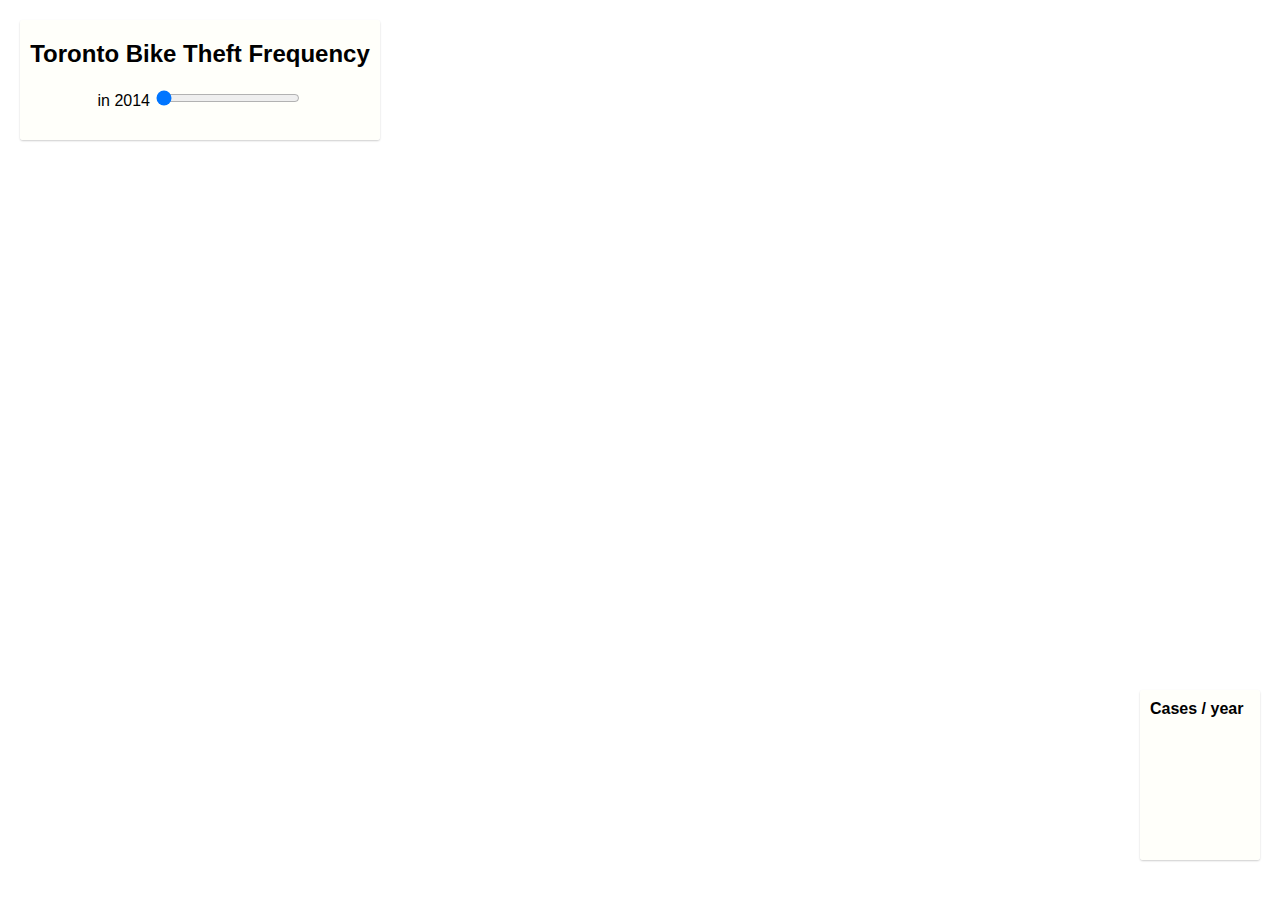
<file: Bicycle-Thefts-Risk/theft_frequency_map_tmp-1.html>
<!DOCTYPE html>
<html>

<head>
    <meta charset="utf-8">
    <title>Toronto Bike Theft Frequency</title>
    <meta name="viewport" content="initial-scale=1,maximum-scale=1,user-scalable=no">
    <script src='https://api.mapbox.com/mapbox-gl-js/v2.1.1/mapbox-gl.js'></script>
    <link href='https://api.mapbox.com/mapbox-gl-js/v2.1.1/mapbox-gl.css' rel='stylesheet' />

    <style type="text/css">
        #map {
            position: absolute;
            top: 0;
            bottom: 0;
            left: 0;
            right: 0;
            width: 100%;
        }

        #slider {
            width: 40%;
        }

        .map-overlay {
            position: absolute;
            background: rgba(255, 255, 250, 0.9);
            box-shadow: 0 1px 2px rgba(0, 0, 0, 0.2);
            font-family: Arial, sans-serif;
            border-radius: 3px;
        }

        #features {
            left: 0;
            margin-left: 20px;
            top: 0;
            height: 120px;
            margin-top: 20px;
            width: 360px;
        }

        #legend {
            padding: 10px;
            line-height: 18px;
            height: 150px;
            margin-bottom: 40px;
            width: 100px;
            bottom: 0;
            right: 0;
            margin-right: 20px;
        }

        .legend-key {
            display: inline-block;
            border-radius: 20%;
            width: 10px;
            height: 10px;
            margin-right: 5px;
        }

        .mapboxgl-popup {
            max-width: 100px;
            font: 9px/10px 'Helvetica Neue', Arial, Helvetica, sans-serif;
            text-align: center;
            padding: 0;
            margin: 0;
        }
    </style>
</head>

<body>
    <div id='map'></div>
    <center class='map-overlay' id='features'>
        <h2>Toronto Bike Theft Frequency</h2>
        <label id="year">in 2014</label>
        <input id="slider" type="range" min="0" max="6" step="1" value="0">
    </center>
    <div class='map-overlay' id='legend'><b>Cases / year</b></div>

    <script>
        mapboxgl.accessToken = 'pk.eyJ1IjoibWVuZ3Fpbmd6aGFvIiwiYSI6ImNrbHloY2lvejFsdHAyd28zMnVwZGszaHcifQ.T8viEchUMVha2Cr2S8-1-Q';
        var map = new mapboxgl.Map({
            container: 'map', // container id
            style: 'mapbox://styles/mengqingzhao/ckoqcdvz57jo917o2jdq96bnq', // replace this with your style URL
            center: [-79.35, 43.719], // starting position [lng, lat]
            zoom: 10.14, // starting zoom
        });

        map.on('load', function() {            
            map.getCanvas().style.cursor = 'default';
            var years = ['2014', '2015', '2016', '2017', '2018', '2019', '2020'];
            var years_data = ['2014_data', '2015_data', '2016_data', '2017_data', '2018_data', '2019_data', '2020_data'];
            var current = 0;

            var legend = document.getElementById('legend');
            var layers = ['0-20', '20-40', '40-60', '60-100', '100-150', '150-200', '200+'];
            var colors = ['#FFEDA0', '#FED976', '#FEB24C', '#FD8D3C', '#FC4E2A', '#E31A1C', '#BD0026'];
            for (i = 0; i < layers.length; i++) {
                var layer = layers[i];
                var color = colors[i];
                var item = document.createElement('div');
                var key = document.createElement('span');
                key.className = 'legend-key';
                key.style.backgroundColor = color;

                var value = document.createElement('span');
                value.innerHTML = layer;
                item.appendChild(key);
                item.appendChild(value);
                legend.appendChild(item);
            }

            document.getElementById('slider')
                .addEventListener('input', function(e) {
                    var year = parseInt(e.target.value, 10);
                    filterBy(year);
                });

            function filterBy(year) {
                var newlayer = years[year];
                //                var newlayer_data = years_data[year];
                var visibility = map.getLayoutProperty(newlayer, 'visibility');
                if ((year !== current) && visibility !== 'visible') {
                    map.setLayoutProperty(years[current], 'visibility', 'none');
                    //                    map.setLayoutProperty(years_data[current], 'visibility', 'none');
                    map.setLayoutProperty(newlayer, 'visibility', 'visible');
                    //                    map.setLayoutProperty(newlayer_data, 'visibility', 'visible');
                    current = year;
                }

                // Set the label to the year
                document.getElementById('year').textContent = 'in ' + years[year];
            }


            var popup = new mapboxgl.Popup({
                //                        offset: [0, -15]
                closeButton: false,
                closeOnClick: false
            })
            map.on('mousemove', function(e) {
                var boroughs = map.queryRenderedFeatures(e.point, {
                    layers: [years[current]]
                });
                if (boroughs.length > 0) {
                    switch (current) {
                        case 0:
                            popup.setLngLat(e.lngLat)
                                .setHTML('<h3> ' + boroughs[0].properties.AREA_NAME + '</h3><p>' + boroughs[0].properties.Year_2014 + '</strong> cases in 2014</em></p>')
                                .addTo(map);
                            break;
                        case 1:
                            popup.setLngLat(e.lngLat)
                                .setHTML('<h3> ' + boroughs[0].properties.AREA_NAME + '</h3><p>' + boroughs[0].properties.Year_2015 + '</strong> cases in 2015</em></p>')
                                .addTo(map);
                            break;
                        case 2:
                            popup.setLngLat(e.lngLat)
                                .setHTML('<h3> ' + boroughs[0].properties.AREA_NAME + '</h3><p>' + boroughs[0].properties.Year_2016 + '</strong> cases in 2016</em></p>')
                                .addTo(map);
                            break;
                        case 3:
                            popup.setLngLat(e.lngLat)
                                .setHTML('<h3> ' + boroughs[0].properties.AREA_NAME + '</h3><p>' + boroughs[0].properties.Year_2017 + '</strong> cases in 2017</em></p>')
                                .addTo(map);
                            break;
                        case 4:
                            popup.setLngLat(e.lngLat)
                                .setHTML('<h3> ' + boroughs[0].properties.AREA_NAME + '</h3><p>' + boroughs[0].properties.Year_2018 + '</strong> cases in 2018</em></p>')
                                .addTo(map);
                            break;
                        case 5:
                            popup.setLngLat(e.lngLat)
                                .setHTML('<h3> ' + boroughs[0].properties.AREA_NAME + '</h3><p>' + boroughs[0].properties.Year_2019 + '</strong> cases in 2019</em></p>')
                                .addTo(map);
                            break;
                        case 6:
                            popup.setLngLat(e.lngLat)
                                .setHTML('<h3> ' + boroughs[0].properties.AREA_NAME + '</h3><p>' + boroughs[0].properties.Year_2020 + '</strong> cases in 2020</em></p>')
                                .addTo(map);
                            break;
                    }
                } else {
                    popup.remove();
                }
            });


        });
    </script>

</body></html>
</file>
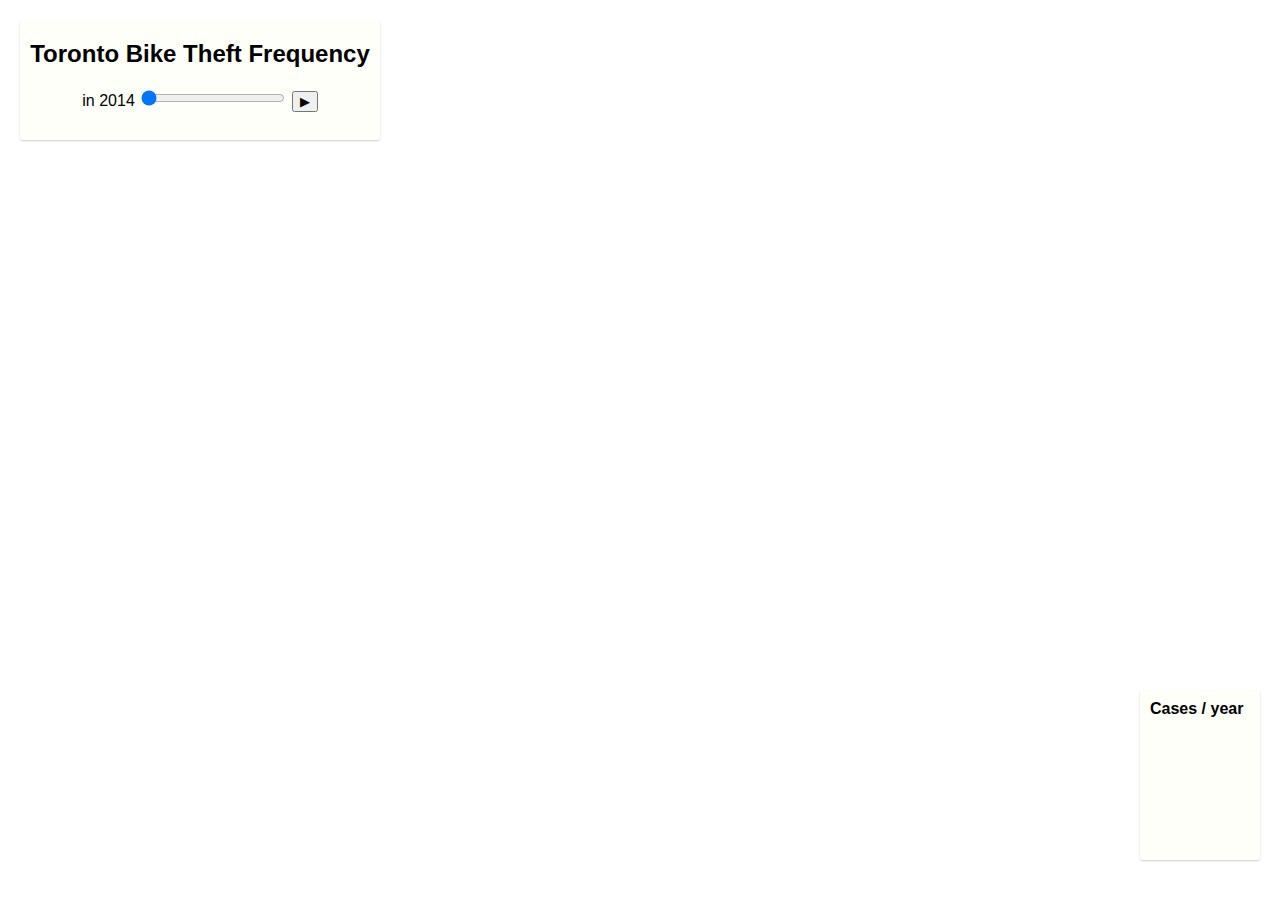
<file: Bicycle-Thefts-Risk/theft_frequency_map_tmp-2.html>
<!DOCTYPE html>
<html>

<head>
    <meta charset="utf-8">
    <title>Toronto Bike Theft Frequency</title>
    <meta name="viewport" content="initial-scale=1,maximum-scale=1,user-scalable=no">
    <script src='https://api.mapbox.com/mapbox-gl-js/v2.1.1/mapbox-gl.js'></script>
    <link href='https://api.mapbox.com/mapbox-gl-js/v2.1.1/mapbox-gl.css' rel='stylesheet' />

    <style type="text/css">
        #map {
            position: absolute;
            top: 0;
            bottom: 0;
            left: 0;
            right: 0;
            width: 100%;
        }

        #slider {
            width: 40%;
        }

        .map-overlay {
            position: absolute;
            background: rgba(255, 255, 250, 0.9);
            box-shadow: 0 1px 2px rgba(0, 0, 0, 0.2);
            font-family: Arial, sans-serif;
            border-radius: 3px;
        }

        #features {
            left: 0;
            margin-left: 20px;
            top: 0;
            height: 120px;
            margin-top: 20px;
            width: 360px;
        }

        #legend {
            padding: 10px;
            line-height: 18px;
            height: 150px;
            margin-bottom: 40px;
            width: 100px;
            bottom: 0;
            right: 0;
            margin-right: 20px;
        }

        .legend-key {
            display: inline-block;
            border-radius: 20%;
            width: 10px;
            height: 10px;
            margin-right: 5px;
        }

        .mapboxgl-popup {
            max-width: 100px;
            font: 9px/10px 'Helvetica Neue', Arial, Helvetica, sans-serif;
            text-align: center;
            padding: 0;
            margin: 0;
        }

    </style>
</head>

<body>
    <div id='map'></div>
    <center class='map-overlay' id='features'>
        <h2>Toronto Bike Theft Frequency</h2>
        <label id="year">in 2014</label>
        <input id="slider" type="range" min="0" max="6" step="1" value="0">
        <input id="auto" type="button" value="▶">
    </center>
    <div class='map-overlay' id='legend'><b>Cases / year</b></div>

    <script>
        mapboxgl.accessToken = 'pk.eyJ1IjoibWVuZ3Fpbmd6aGFvIiwiYSI6ImNrbHloY2lvejFsdHAyd28zMnVwZGszaHcifQ.T8viEchUMVha2Cr2S8-1-Q';
        var map = new mapboxgl.Map({
            container: 'map', // container id
            style: 'mapbox://styles/mengqingzhao/ckoqcdvz57jo917o2jdq96bnq', // replace this with your style URL
            center: [-79.35, 43.719], // starting position [lng, lat]
            zoom: 10.14, // starting zoom
        });

        map.on('load', function() {
            //            var cnt = self.setInterval(function(){
            //                var now = parseInt(document.getElementById('slider').value);
            //                var t = now + 1;
            //                if (t > 6) {
            //                    t = 0;
            //                }
            //                document.getElementById('slider').value = t;
            //            }, 1000);

            map.getCanvas().style.cursor = 'default';
            var years = ['2014', '2015', '2016', '2017', '2018', '2019', '2020'];
            var years_data = ['2014_data', '2015_data', '2016_data', '2017_data', '2018_data', '2019_data', '2020_data'];
            //            var current = parseInt(document.getElementsByTagName('input')[0].value);
            var current = 0;

            var legend = document.getElementById('legend');
            var layers = ['0-20', '20-40', '40-60', '60-100', '100-150', '150-200', '200+'];
            var colors = ['#FFEDA0', '#FED976', '#FEB24C', '#FD8D3C', '#FC4E2A', '#E31A1C', '#BD0026'];
            for (i = 0; i < layers.length; i++) {
                var layer = layers[i];
                var color = colors[i];
                var item = document.createElement('div');
                var key = document.createElement('span');
                key.className = 'legend-key';
                key.style.backgroundColor = color;

                var value = document.createElement('span');
                value.innerHTML = layer;
                item.appendChild(key);
                item.appendChild(value);
                legend.appendChild(item);
            }

            document.getElementById('slider')
                .addEventListener('input', function(e) {
                    var year = parseInt(e.target.value, 10);
                    filterBy(year);
                });

            function filterBy(year) {
                var newlayer = years[year];
                //                var newlayer_data = years_data[year];
                var visibility = map.getLayoutProperty(newlayer, 'visibility');
                if ((year !== current) && visibility !== 'visible') {
                    map.setLayoutProperty(years[current], 'visibility', 'none');
                    //                    map.setLayoutProperty(years_data[current], 'visibility', 'none');
                    map.setLayoutProperty(newlayer, 'visibility', 'visible');
                    //                    map.setLayoutProperty(newlayer_data, 'visibility', 'visible');
                    current = year;
                }

                // Set the label to the year
                document.getElementById('year').textContent = 'in ' + years[year];
            }
            var clicked = 0;
            var cnt;
            document.getElementById('auto')
                .addEventListener('click', function() {
                if (clicked == 0){
                    clicked = 1;
                    document.getElementById('auto').value = "| |"
                    cnt = self.setInterval(function() {
                        var now = parseInt(document.getElementById('slider').value);
                        var t = now + 1;
                        if (t > 6) {
                            t = 0;
                        }
                        document.getElementById('slider').value = t;
                        filterBy(t);
                    }, 1000);
                }else{
                    cnt=window.clearInterval(cnt);
                    clicked = 0;
                    document.getElementById('auto').value = "▶"
                }
                    
                
                }, false)

            //            function click_auto() {
            //                var cnt = self.setInterval(function() {
            //                    var now = parseInt(document.getElementById('slider').value);
            //                    var t = now + 1;
            //                    if (t > 6) {
            //                        t = 0;
            //                    }
            //                    document.getElementById('slider').value = t;
            //                    filterBy(t);
            //                }, 1000);
            //            }


            var popup = new mapboxgl.Popup({
                //                        offset: [0, -15]
                closeButton: false,
                closeOnClick: false
            })
            map.on('mousemove', function(e) {
                var boroughs = map.queryRenderedFeatures(e.point, {
                    layers: [years[current]]
                });
                if (boroughs.length > 0) {
                    switch (current) {
                        case 0:
                            popup.setLngLat(e.lngLat)
                                .setHTML('<h3> ' + boroughs[0].properties.AREA_NAME + '</h3><p>' + boroughs[0].properties.Year_2014 + '</strong> cases in 2014</em></p>')
                                .addTo(map);
                            break;
                        case 1:
                            popup.setLngLat(e.lngLat)
                                .setHTML('<h3> ' + boroughs[0].properties.AREA_NAME + '</h3><p>' + boroughs[0].properties.Year_2015 + '</strong> cases in 2015</em></p>')
                                .addTo(map);
                            break;
                        case 2:
                            popup.setLngLat(e.lngLat)
                                .setHTML('<h3> ' + boroughs[0].properties.AREA_NAME + '</h3><p>' + boroughs[0].properties.Year_2016 + '</strong> cases in 2016</em></p>')
                                .addTo(map);
                            break;
                        case 3:
                            popup.setLngLat(e.lngLat)
                                .setHTML('<h3> ' + boroughs[0].properties.AREA_NAME + '</h3><p>' + boroughs[0].properties.Year_2017 + '</strong> cases in 2017</em></p>')
                                .addTo(map);
                            break;
                        case 4:
                            popup.setLngLat(e.lngLat)
                                .setHTML('<h3> ' + boroughs[0].properties.AREA_NAME + '</h3><p>' + boroughs[0].properties.Year_2018 + '</strong> cases in 2018</em></p>')
                                .addTo(map);
                            break;
                        case 5:
                            popup.setLngLat(e.lngLat)
                                .setHTML('<h3> ' + boroughs[0].properties.AREA_NAME + '</h3><p>' + boroughs[0].properties.Year_2019 + '</strong> cases in 2019</em></p>')
                                .addTo(map);
                            break;
                        case 6:
                            popup.setLngLat(e.lngLat)
                                .setHTML('<h3> ' + boroughs[0].properties.AREA_NAME + '</h3><p>' + boroughs[0].properties.Year_2020 + '</strong> cases in 2020</em></p>')
                                .addTo(map);
                            break;
                    }
                } else {
                    popup.remove();
                }
            });


        });

    </script>

</body>

</html>
</file>
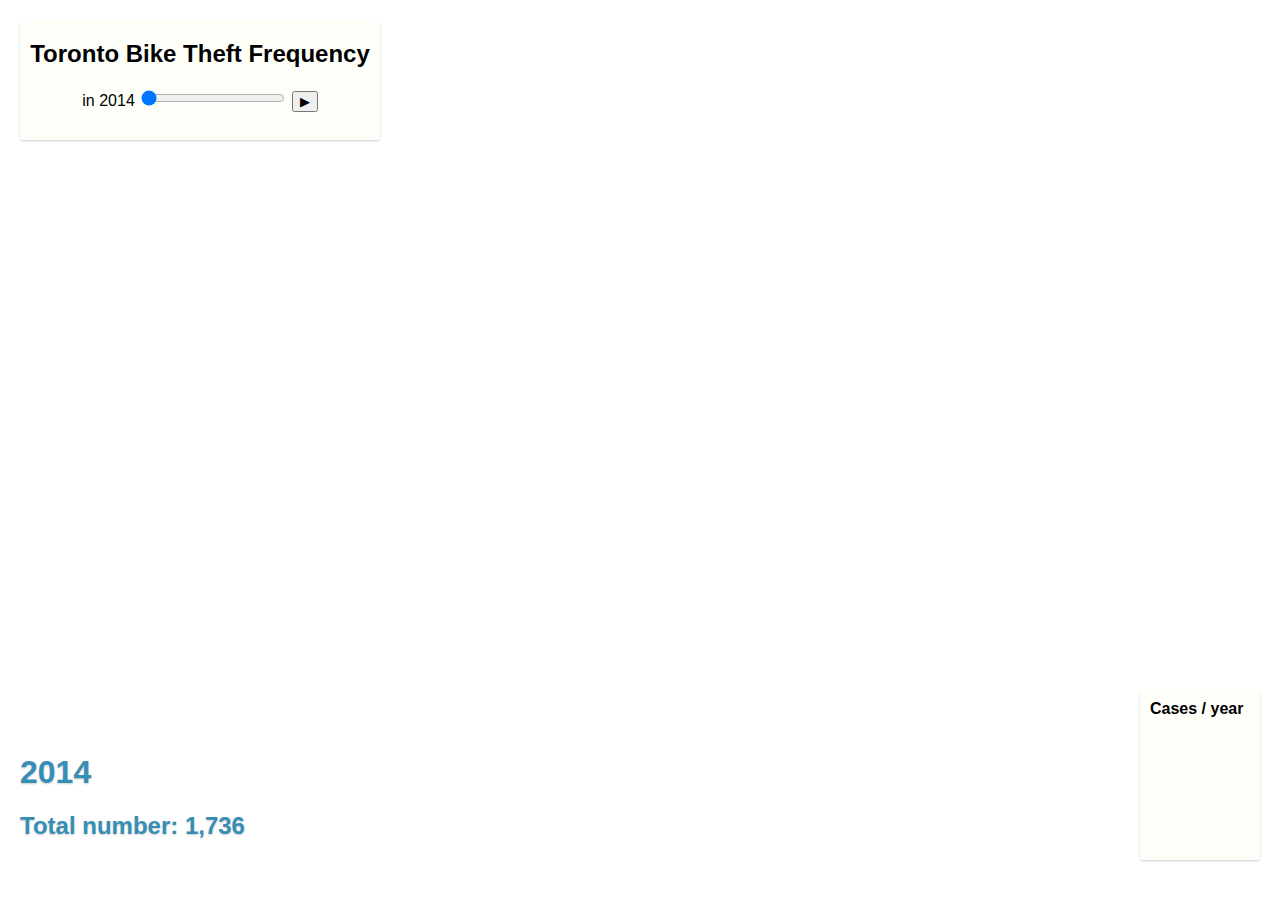
<file: Bicycle-Thefts-Risk/theft_frequency_map_tmp-3.html>
<!DOCTYPE html>
<html>

<head>
    <meta charset="utf-8">
    <title>Toronto Bike Theft Frequency</title>
    <meta name="viewport" content="initial-scale=1,maximum-scale=1,user-scalable=no">
    <script src='https://api.mapbox.com/mapbox-gl-js/v2.1.1/mapbox-gl.js'></script>
    <link href='https://api.mapbox.com/mapbox-gl-js/v2.1.1/mapbox-gl.css' rel='stylesheet' />

    <style type="text/css">
        #map {
            position: absolute;
            top: 0;
            bottom: 0;
            left: 0;
            right: 0;
            width: 100%;
        }

        #slider {
            width: 40%;
        }

        .map-overlay {
            position: absolute;
            background: rgba(255, 255, 250, 0.9);
            box-shadow: 0 1px 2px rgba(0, 0, 0, 0.2);
            font-family: Arial, sans-serif;
            border-radius: 3px;
        }

        #features {
            left: 0;
            margin-left: 20px;
            top: 0;
            height: 120px;
            margin-top: 20px;
            width: 360px;
        }

        #legend {
            padding: 10px;
            line-height: 18px;
            height: 150px;
            margin-bottom: 40px;
            width: 100px;
            bottom: 0;
            right: 0;
            margin-right: 20px;
        }

        .legend-key {
            display: inline-block;
            border-radius: 20%;
            width: 10px;
            height: 10px;
            margin-right: 5px;
        }

        .mapboxgl-popup {
            max-width: 100px;
            font: 9px/10px 'Helvetica Neue', Arial, Helvetica, sans-serif;
            text-align: center;
            padding: 0;
            margin: 0;
        }
        
        .map-overlay- {
            position: absolute;
/*            background: rgba(255, 255, 250, 0.9);*/
/*            box-shadow: 0 1px 2px rgba(0, 0, 0, 0.2);*/
            font-family: Arial, sans-serif;
            border-radius: 3px;
        }

        #total {
            left: 0;
            margin-left: 20px;
            bottom: 0;
/*            height: 120px;*/
            margin-bottom: 40px;
            width: 360px;
/*            color: #0f6de2;*/
            color: rgba(55, 142, 181, 1.0);
            text-shadow: 0 1px 2px rgba(0, 0, 0, 0.2);
        }

    </style>
</head>

<body>
    <div id='map'></div>
    <center class='map-overlay' id='features'>
        <h2>Toronto Bike Theft Frequency</h2>
        <label id="year">in 2014</label>
        <input id="slider" type="range" min="0" max="6" step="1" value="0">
        <input id="auto" type="button" value="▶">
    </center>
    <div class='map-overlay' id='legend'><b>Cases / year</b></div>
    <div class='map-overlay-' id='total'><h1 id = 'total-1'>2014</h1><h2 id = 'total-2'>Total number: 1,736</h2></div>

    <script>
        mapboxgl.accessToken = 'pk.eyJ1IjoibWVuZ3Fpbmd6aGFvIiwiYSI6ImNrbHloY2lvejFsdHAyd28zMnVwZGszaHcifQ.T8viEchUMVha2Cr2S8-1-Q';
        var map = new mapboxgl.Map({
            container: 'map', // container id
            style: 'mapbox://styles/mengqingzhao/ckoqcdvz57jo917o2jdq96bnq', // replace this with your style URL
            center: [-79.35, 43.719], // starting position [lng, lat]
            zoom: 10.14, // starting zoom
        });

        map.on('load', function() {
            map.getCanvas().style.cursor = 'default';
            var years = ['2014', '2015', '2016', '2017', '2018', '2019', '2020'];
            var years_data = ['2014_data', '2015_data', '2016_data', '2017_data', '2018_data', '2019_data', '2020_data'];
            var total_data = ['1,736', '1,793', '2,185', '2,164', '2,311', '2,110', '2,200'];
            var current = 0;

            var legend = document.getElementById('legend');
            var layers = ['0-20', '20-40', '40-60', '60-100', '100-150', '150-200', '200+'];
            var colors = ['#FFEDA0', '#FED976', '#FEB24C', '#FD8D3C', '#FC4E2A', '#E31A1C', '#BD0026'];
            for (i = 0; i < layers.length; i++) {
                var layer = layers[i];
                var color = colors[i];
                var item = document.createElement('div');
                var key = document.createElement('span');
                key.className = 'legend-key';
                key.style.backgroundColor = color;

                var value = document.createElement('span');
                value.innerHTML = layer;
                item.appendChild(key);
                item.appendChild(value);
                legend.appendChild(item);
            }

            document.getElementById('slider')
                .addEventListener('input', function(e) {
                    var year = parseInt(e.target.value, 10);
                    filterBy(year);
                });

            function filterBy(year) {
                var newlayer = years[year];
                //                var newlayer_data = years_data[year];
                var visibility = map.getLayoutProperty(newlayer, 'visibility');
                if ((year !== current) && visibility !== 'visible') {
                    map.setLayoutProperty(years[current], 'visibility', 'none');
                    //                    map.setLayoutProperty(years_data[current], 'visibility', 'none');
                    map.setLayoutProperty(newlayer, 'visibility', 'visible');
                    //                    map.setLayoutProperty(newlayer_data, 'visibility', 'visible');
                    current = year;
                }

                // Set the label to the year
                document.getElementById('year').textContent = 'in ' + years[year];
                document.getElementById('total-1').textContent = years[year];
                document.getElementById('total-2').textContent = 'Total number: ' + total_data[year];
            }
            var clicked = 0;
            var cnt;
            document.getElementById('auto')
                .addEventListener('click', function() {
                if (clicked == 0){
                    clicked = 1;
                    document.getElementById('auto').value = "| |"
                    cnt = self.setInterval(function() {
                        var now = parseInt(document.getElementById('slider').value);
                        var t = now + 1;
                        if (t > 6) {
                            t = 0;
                        }
                        document.getElementById('slider').value = t;
                        filterBy(t);
                    }, 1000);
                }else{
                    cnt=window.clearInterval(cnt);
                    clicked = 0;
                    document.getElementById('auto').value = "▶"
                }
                }, false)

            var popup = new mapboxgl.Popup({
                //                        offset: [0, -15]
                closeButton: false,
                closeOnClick: false
            })
            map.on('mousemove', function(e) {
                var boroughs = map.queryRenderedFeatures(e.point, {
                    layers: [years[current]]
                });
                if (boroughs.length > 0) {
                    map.setFilter('boundaries', ['==', ['get', 'AREA_SHORT_CODE'], boroughs[0].properties.Hood_ID]);
                    map.setLayoutProperty('boundaries', 'visibility', 'visible');
                    switch (current) {
                        case 0:
                            popup.setLngLat(e.lngLat)
                                .setHTML('<h3> ' + boroughs[0].properties.AREA_NAME + '</h3><p>' + boroughs[0].properties.Year_2014 + '</strong> cases in 2014</em></p>')
                                .addTo(map);
                            break;
                        case 1:
                            popup.setLngLat(e.lngLat)
                                .setHTML('<h3> ' + boroughs[0].properties.AREA_NAME + '</h3><p>' + boroughs[0].properties.Year_2015 + '</strong> cases in 2015</em></p>')
                                .addTo(map);
                            break;
                        case 2:
                            popup.setLngLat(e.lngLat)
                                .setHTML('<h3> ' + boroughs[0].properties.AREA_NAME + '</h3><p>' + boroughs[0].properties.Year_2016 + '</strong> cases in 2016</em></p>')
                                .addTo(map);
                            break;
                        case 3:
                            popup.setLngLat(e.lngLat)
                                .setHTML('<h3> ' + boroughs[0].properties.AREA_NAME + '</h3><p>' + boroughs[0].properties.Year_2017 + '</strong> cases in 2017</em></p>')
                                .addTo(map);
                            break;
                        case 4:
                            popup.setLngLat(e.lngLat)
                                .setHTML('<h3> ' + boroughs[0].properties.AREA_NAME + '</h3><p>' + boroughs[0].properties.Year_2018 + '</strong> cases in 2018</em></p>')
                                .addTo(map);
                            break;
                        case 5:
                            popup.setLngLat(e.lngLat)
                                .setHTML('<h3> ' + boroughs[0].properties.AREA_NAME + '</h3><p>' + boroughs[0].properties.Year_2019 + '</strong> cases in 2019</em></p>')
                                .addTo(map);
                            break;
                        case 6:
                            popup.setLngLat(e.lngLat)
                                .setHTML('<h3> ' + boroughs[0].properties.AREA_NAME + '</h3><p>' + boroughs[0].properties.Year_2020 + '</strong> cases in 2020</em></p>')
                                .addTo(map);
                            break;
                    }
                } else {
                    popup.remove();
                    map.setLayoutProperty('boundaries', 'visibility', 'none');
                }
            });


        });

    </script>

</body>

</html>
</file>
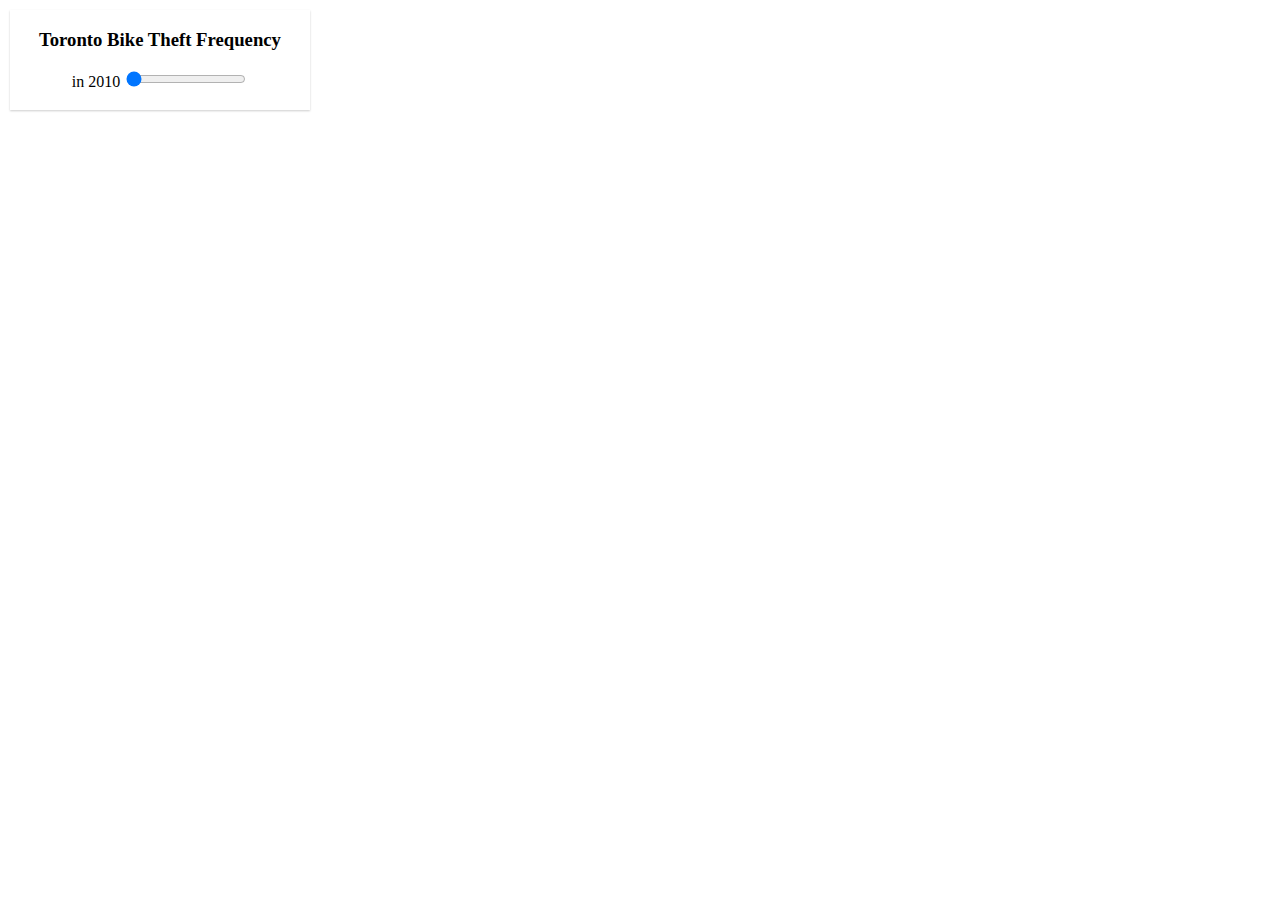
<file: Bicycle-Thefts-Risk/theft_frequency_map_tmp.html>
<!DOCTYPE html>
<html>

<head>
    <meta charset="utf-8">
    <title>Toronto Bike Theft Frequency</title>
    <meta name="viewport" content="initial-scale=1,maximum-scale=1,user-scalable=no">
    <script src='https://api.mapbox.com/mapbox-gl-js/v2.1.1/mapbox-gl.js'></script>
    <link href='https://api.mapbox.com/mapbox-gl-js/v2.1.1/mapbox-gl.css' rel='stylesheet' />

    <style type="text/css">
        #map {
            position: absolute;
            top: 0;
            bottom: 0;
            left: 0;
            right: 0;
            width: 100%;
        }

        #slider {
            width: 40%;
        }

        
        .map-overlay {
            position: absolute;
            overflow: auto;
            left: 0;
            margin-left: 10px;
            background: rgba(255, 255, 255, 0.9);
            box-shadow: 0 1px 2px rgba(0, 0, 0, 0.2);
            top: 0;
            height: 100px;
            margin-top: 10px;
            width: 300px;
        }


    </style>
</head>

<body>
    <div id='map'></div>
    <center class='map-overlay'>
        <h3>Toronto Bike Theft Frequency</h3>
        <label id="year">in 2010</label>
        <input id="slider" type="range" min="0" max="6" step="1" value="0">
    </center>
    <script>
        mapboxgl.accessToken = 'pk.eyJ1IjoibWVuZ3Fpbmd6aGFvIiwiYSI6ImNrbHloY2lvejFsdHAyd28zMnVwZGszaHcifQ.T8viEchUMVha2Cr2S8-1-Q';
        var map = new mapboxgl.Map({
            container: 'map', // container id
            style: 'mapbox://styles/mengqingzhao/ckoj7y1b70x8117o27mzpi0ud', // replace this with your style URL
            center: [-79.35, 43.719], // starting position [lng, lat]
            zoom: 10.14, // starting zoom
        });

        map.on('load', function() {
            map.getCanvas().style.cursor = 'default';
            var years = ['2014', '2015', '2016', '2017', '2018', '2019', '2020'];
            var years_data = ['2014_data', '2015_data', '2016_data', '2017_data', '2018_data', '2019_data', '2020_data'];
            var current = 0;

            document.getElementById('slider')
                .addEventListener('input', function(e) {
                    var year = parseInt(e.target.value, 10);
                    filterBy(year);
                });

            function filterBy(year) {
                var newlayer = years[year];
                var newlayer_data = years_data[year];
                var visibility = map.getLayoutProperty(newlayer, 'visibility');
                if ((year !== current) && visibility !== 'visible') {
                    map.setLayoutProperty(years[current], 'visibility', 'none');
                    map.setLayoutProperty(years_data[current], 'visibility', 'none');
                    map.setLayoutProperty(newlayer, 'visibility', 'visible');
                    map.setLayoutProperty(newlayer_data, 'visibility', 'visible');
                    current = year;
                }

                // Set the label to the year
                document.getElementById('year').textContent = 'in ' + years[year];
            }


        });

    </script>

</body>

</html>
</file>
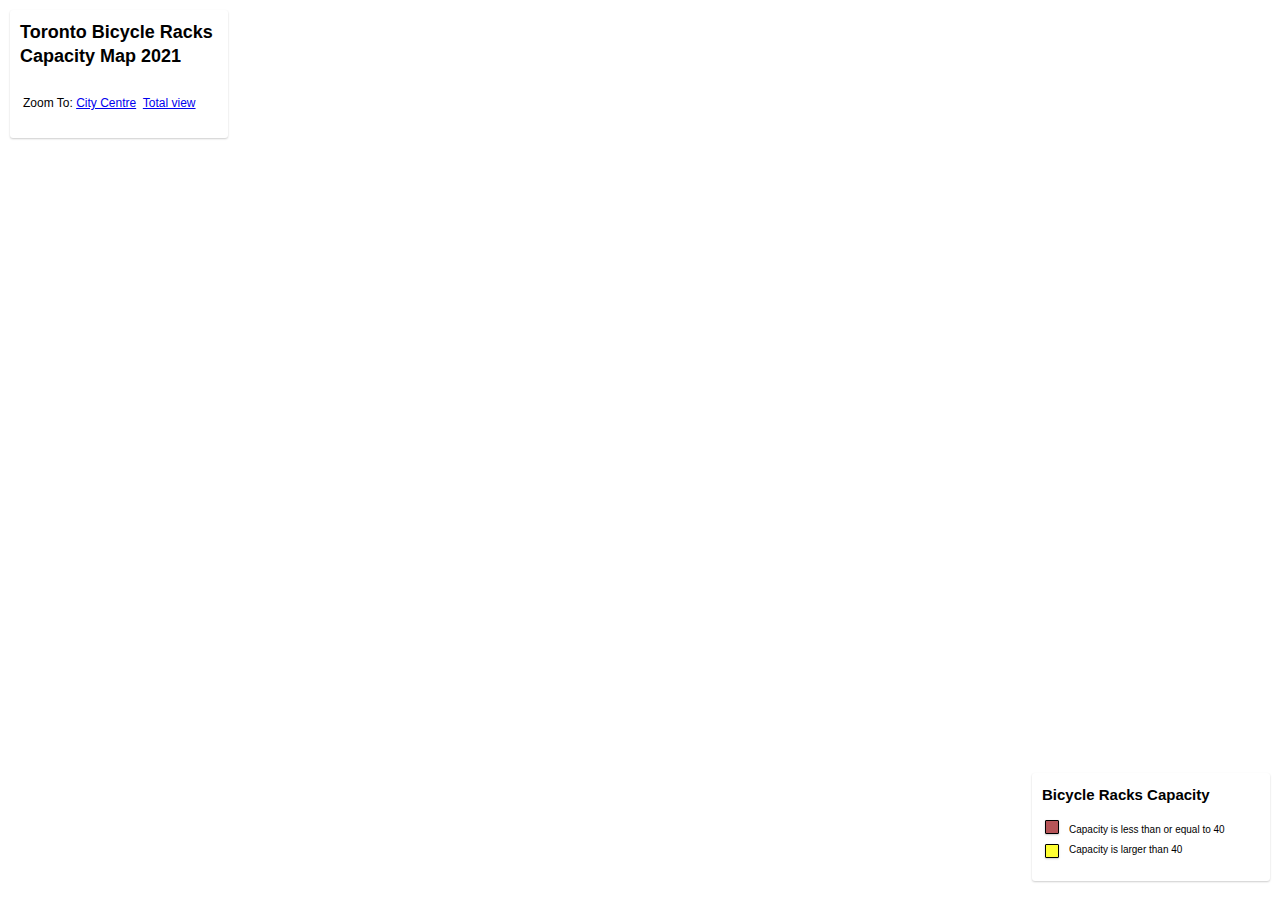
<file: Bike-Parking-Racks/bike_racks_trt.html>
<!DOCTYPE html>
<html>
<head>
    <meta charset='utf-8' />
    <title>Toronto Bicycle Racks Capacity Map 2021</title>
    <meta name='viewport' content='initial-scale=1,maximum-scale=1,user-scalable=no' />
    <script src="https://api.mapbox.com/mapbox-gl-js/v2.0.1/mapbox-gl.js"></script>
    <link href="https://api.mapbox.com/mapbox-gl-js/v2.0.1/mapbox-gl.css" rel="stylesheet" />
    <style>
        body { margin:0; padding:0; }
        #map { position:absolute; top:0; bottom:0; width:100%; }

        .map-overlay {
            font: 12px/20px 'Helvetica Neue', Arial, Helvetica, sans-serif;
            position: absolute;
            width: 17%;
            top: 0;
            left: 0;
            padding: 10px;
        }

        .map-overlay .map-overlay-inner {
            background-color: #fff;
            box-shadow:0 1px 2px rgba(0, 0, 0, 0.20);
            border-radius: 3px;
            padding: 10px;
            margin-bottom: 10px;
        }

        .map-overlay table {
            border: none;
            width: 100%;
        }

        .map-overlay h2 {
            line-height: 24px;
            display: block;
            margin: 0 0 10px;
        }

        .box {
            float: left;
            height: 1px;
            width: 1px;
            margin-bottom: 10px;
            margin-right: 10px;
            border: 1px solid black;
            clear: both;
            box-shadow:0 1px 2px rgba(0, 0, 0, 0.20);
            border-radius: 1px;           
            padding: 5.5px;
        }

        .map-legend {
            font: 10px/20px 'Helvetica Neue', Arial, Helvetica, sans-serif;
            position: absolute;
            width: 238px;
            bottom: 0;
            right: 0;
            padding: 10px;
        }

        .map-legend .map-legend-inner {
            background-color: #fff;
            box-shadow:0 1px 2px rgba(0, 0, 0, 0.20);
            border-radius: 3px;
            padding: 10px;
            margin-bottom: 9px;
        }

        .map-legend table {
            border: none;
            width: 100%;
        }

        .map-legend h2 {
            line-height: 24px;
            display: block;
            margin: 0 0 10px;
        }

        .red {
            margin-bottom: 10px;
            background-color: #b65457;
        }

        .yellow {
            margin-bottom: 10px;
            background-color: #ffff33;
        }

    </style>
</head>


<body>

    <div id='map'></div>

    <div class='map-overlay top'>
        <div class='map-overlay-inner'>
            <h2>Toronto Bicycle Racks Capacity Map 2021</h2>
            <table>
             <tr><td><p class="cityfly">Zoom To: <a href="#" class="viewlink" id="centre">City Centre</a> &nbsp;<a href="#" class="citylink" id="overall">Total view</a> </p>
             </td></tr>
             </table>
        </div>
    </div>

    <div class='map-legend top'>
        <div class='map-legend-inner'>
            <h2>Bicycle Racks Capacity</h2>
            <table>
                <tr><td>
                    <div><div class='box red'></div>Capacity is less than or equal to 40</div>
                    <div><div class='box yellow'></div>Capacity is larger than 40</div>
                </td></tr>
            </table>
        </div>
    </div>
    


    <script>
        mapboxgl.accessToken = 'pk.eyJ1IjoiZ3JhY2V4eGkiLCJhIjoiY2trNTFmeDMyMDg5YzJ1bnQ2aGpxaWVjdSJ9.D-9jn7UFiHILlAj8v5jtTQ'; // Put your Mapbox Public Access token here
   
        // Load a new map in the 'map' HTML div
        var map = new mapboxgl.Map({
        container: 'map', // container id
        style: 
        'mapbox://styles/gracexxi/ckorwodaf03v617nvtbazdtjx',
        //'mapbox://styles/gracexxi/ckoqiwjn90hz718mp8sjs3vrd', // style location
        center: [-79.35, 43.719], // starting position [lng, lat]
        zoom: 10 // starting zoom
        });


     map.on('load', function() {

        
        // Set global light properties which influence 3D layer shadows
        map.setLight({color: "#fff", intensity: 0.15, position: [1.15, 210, 30]});
        // Add standard navigation control
        map.addControl(new mapboxgl.NavigationControl());


        // Add the proportional circle layer to the map
        map.addLayer({
            id: 'racks',
            type: 'circle',
            source: {
                type: 'vector',
                 url: 'mapbox://gracexxi.5dua7rmv' // Your Mapbox tileset Map ID
            },
            'source-layer': 'Bicycle_Parking_Racks_Data-3n1r1l', // name of tilesets
            paint: {
                'circle-color': {
                    property: 'CAPACITY',
                    stops: [
                        [{zoom: 7, value: 32}, '#eed8d9'],
                        [{zoom: 7, value: 40}, '#ffff4c'],
                        [{zoom: 10, value: 32}, '#b65457'],
                        [{zoom: 10, value: 40}, '#ffff33'],
                        [{zoom: 14, value: 32}, '#9a373b'],
                        [{zoom: 14, value: 40}, '#ffdc48'],
                        [{zoom: 20, value: 32}, '#9b383c'],
                        [{zoom: 20, value: 40}, '#e5c32e'],
                    ],
                },
               'circle-opacity': {
                   stops: [[11,0.6],[12,0.65],[22,0.7]]
               },
               'circle-radius': {
                    property: 'CAPACITY',
                    stops: [
                        [{zoom: 7, value: 40}, 5],
                        [{zoom: 7, value: 72}, 10],
                        [{zoom: 10, value: 20}, 5],
                        [{zoom: 10, value: 40}, 10],
                        [{zoom: 10, value: 72}, 20],
                        [{zoom: 16, value: 20}, 10],
                        [{zoom: 16, value: 40}, 15],
                        [{zoom: 16, value: 72}, 25],
                    ]
                }
            }
        });


        //Event listener for the zoom to buttons created using a for loop and switch case statement to set lat and long
        var x = document.getElementsByClassName('viewlink');
        var i;
		for (i = 0; i < x.length; i++) {
			x[i].addEventListener('click', function(e) {
				var lat,long;
				switch(e.target.id) {
					case "centre": long=-79.386; lat=43.655; break;
					//case "overall": long=-79.35; lat=43.719; break;
				}
				map.flyTo({
					center: [long,lat],
					zoom: 12.5,
					speed: 0.4
				});
			});
		}

        //Event listener for the zoom to buttons created using a for loop and switch case statement to set lat and long
        var x = document.getElementsByClassName('citylink');
        var i;
		for (i = 0; i < x.length; i++) {
			x[i].addEventListener('click', function(e) {
				var lat,long;
				switch(e.target.id) {
					case "overall": long=-79.35; lat=43.719; break;
				}
				map.flyTo({
					center: [long,lat],
					zoom: 10,
					speed: 0.4
				});
			});
		}


        var mypopup = new mapboxgl.Popup({offset:[0,-15],closeButton: false});

        // Another event listener that adds the popup when the user puts their cursor over the tube circles
        map.on('mouseover', 'racks', function (e) {
            mypopup
                .setLngLat(e.features[0].geometry.coordinates)
                .setHTML("<h3>" + e.features[0].properties.ADDRESS_FULL + "</h3>Capacity: " + e.features[0].properties.CAPACITY)
                .addTo(map);
        });

        // Change the cursor to a pointer when the mouse is over the stations layer.
        map.on('mouseenter', 'racks', function () {
            map.getCanvas().style.cursor = 'pointer';
        });

        // Change it back to a pointer when it leaves and remove the popup window.
        map.on('mouseleave', 'racks', function () {
            map.getCanvas().style.cursor = '';
            mypopup.remove();
        });





     });


   </script>


</body>
</html>
</file>
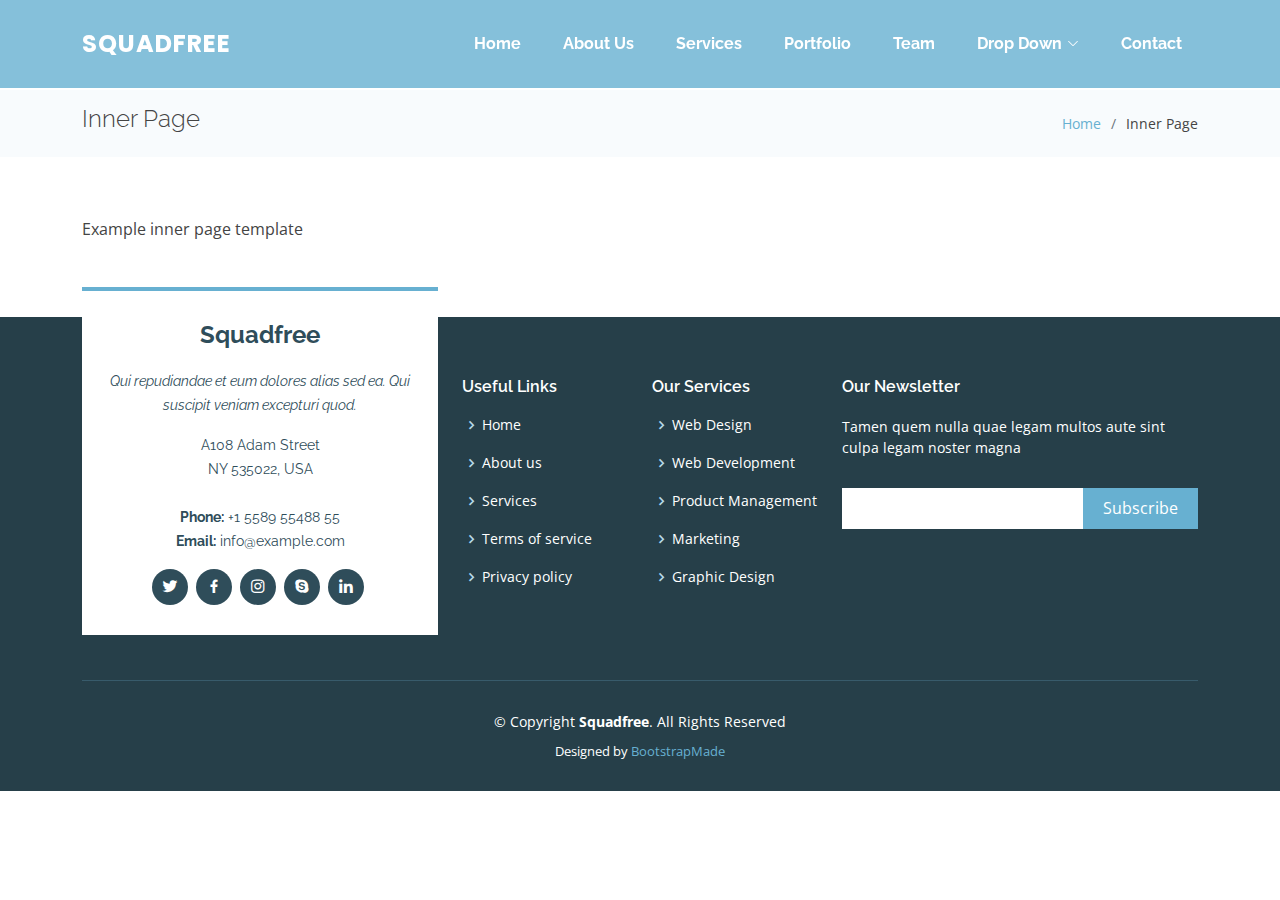
<file: Website/inner-page.html>
<!DOCTYPE html>
<html lang="en">

<head>
  <meta charset="utf-8">
  <meta content="width=device-width, initial-scale=1.0" name="viewport">

  <title>Inner Page - Squadfree Bootstrap Template</title>
  <meta content="" name="description">
  <meta content="" name="keywords">

  <!-- Favicons -->
  <link href="assets/img/favicon.png" rel="icon">
  <link href="assets/img/apple-touch-icon.png" rel="apple-touch-icon">

  <!-- Google Fonts -->
  <link href="https://fonts.googleapis.com/css?family=Open+Sans:300,300i,400,400i,600,600i,700,700i|Raleway:300,300i,400,400i,500,500i,600,600i,700,700i|Poppins:300,300i,400,400i,500,500i,600,600i,700,700i" rel="stylesheet">

  <!-- Vendor CSS Files -->
  <link href="assets/vendor/aos/aos.css" rel="stylesheet">
  <link href="assets/vendor/bootstrap/css/bootstrap.min.css" rel="stylesheet">
  <link href="assets/vendor/bootstrap-icons/bootstrap-icons.css" rel="stylesheet">
  <link href="assets/vendor/boxicons/css/boxicons.min.css" rel="stylesheet">
  <link href="assets/vendor/glightbox/css/glightbox.min.css" rel="stylesheet">
  <link href="assets/vendor/swiper/swiper-bundle.min.css" rel="stylesheet">

  <!-- Template Main CSS File -->
  <link href="assets/css/style.css" rel="stylesheet">

  <!-- =======================================================
  * Template Name: Squadfree - v4.1.0
  * Template URL: https://bootstrapmade.com/squadfree-free-bootstrap-template-creative/
  * Author: BootstrapMade.com
  * License: https://bootstrapmade.com/license/
  ======================================================== -->
</head>

<body>

  <!-- ======= Header ======= -->
  <header id="header" class="fixed-top ">
    <div class="container d-flex align-items-center justify-content-between">

      <div class="logo">
        <h1 class="text-light"><a href="index.html"><span>Squadfree</span></a></h1>
        <!-- Uncomment below if you prefer to use an image logo -->
        <!-- <a href="index.html"><img src="assets/img/logo.png" alt="" class="img-fluid"></a>-->
      </div>

      <nav id="navbar" class="navbar">
        <ul>
          <li><a class="nav-link scrollto " href="#hero">Home</a></li>
          <li><a class="nav-link scrollto" href="#about">About Us</a></li>
          <li><a class="nav-link scrollto" href="#services">Services</a></li>
          <li><a class="nav-link scrollto" href="#portfolio">Portfolio</a></li>
          <li><a class="nav-link scrollto" href="#team">Team</a></li>
          <li class="dropdown"><a href="#"><span>Drop Down</span> <i class="bi bi-chevron-down"></i></a>
            <ul>
              <li><a href="#">Drop Down 1</a></li>
              <li class="dropdown"><a href="#"><span>Deep Drop Down</span> <i class="bi bi-chevron-right"></i></a>
                <ul>
                  <li><a href="#">Deep Drop Down 1</a></li>
                  <li><a href="#">Deep Drop Down 2</a></li>
                  <li><a href="#">Deep Drop Down 3</a></li>
                  <li><a href="#">Deep Drop Down 4</a></li>
                  <li><a href="#">Deep Drop Down 5</a></li>
                </ul>
              </li>
              <li><a href="#">Drop Down 2</a></li>
              <li><a href="#">Drop Down 3</a></li>
              <li><a href="#">Drop Down 4</a></li>
            </ul>
          </li>
          <li><a class="nav-link scrollto" href="#contact">Contact</a></li>
        </ul>
        <i class="bi bi-list mobile-nav-toggle"></i>
      </nav><!-- .navbar -->

    </div>
  </header><!-- End Header -->

  <main id="main">

    <!-- ======= Breadcrumbs Section ======= -->
    <section class="breadcrumbs">
      <div class="container">

        <div class="d-flex justify-content-between align-items-center">
          <h2>Inner Page</h2>
          <ol>
            <li><a href="index.html">Home</a></li>
            <li>Inner Page</li>
          </ol>
        </div>

      </div>
    </section><!-- End Breadcrumbs Section -->

    <section class="inner-page">
      <div class="container">
        <p>
          Example inner page template
        </p>
      </div>
    </section>

  </main><!-- End #main -->

  <!-- ======= Footer ======= -->
  <footer id="footer">
    <div class="footer-top">
      <div class="container">
        <div class="row">

          <div class="col-lg-4 col-md-6">
            <div class="footer-info">
              <h3>Squadfree</h3>
              <p class="pb-3"><em>Qui repudiandae et eum dolores alias sed ea. Qui suscipit veniam excepturi quod.</em></p>
              <p>
                A108 Adam Street <br>
                NY 535022, USA<br><br>
                <strong>Phone:</strong> +1 5589 55488 55<br>
                <strong>Email:</strong> info@example.com<br>
              </p>
              <div class="social-links mt-3">
                <a href="#" class="twitter"><i class="bx bxl-twitter"></i></a>
                <a href="#" class="facebook"><i class="bx bxl-facebook"></i></a>
                <a href="#" class="instagram"><i class="bx bxl-instagram"></i></a>
                <a href="#" class="google-plus"><i class="bx bxl-skype"></i></a>
                <a href="#" class="linkedin"><i class="bx bxl-linkedin"></i></a>
              </div>
            </div>
          </div>

          <div class="col-lg-2 col-md-6 footer-links">
            <h4>Useful Links</h4>
            <ul>
              <li><i class="bx bx-chevron-right"></i> <a href="#">Home</a></li>
              <li><i class="bx bx-chevron-right"></i> <a href="#">About us</a></li>
              <li><i class="bx bx-chevron-right"></i> <a href="#">Services</a></li>
              <li><i class="bx bx-chevron-right"></i> <a href="#">Terms of service</a></li>
              <li><i class="bx bx-chevron-right"></i> <a href="#">Privacy policy</a></li>
            </ul>
          </div>

          <div class="col-lg-2 col-md-6 footer-links">
            <h4>Our Services</h4>
            <ul>
              <li><i class="bx bx-chevron-right"></i> <a href="#">Web Design</a></li>
              <li><i class="bx bx-chevron-right"></i> <a href="#">Web Development</a></li>
              <li><i class="bx bx-chevron-right"></i> <a href="#">Product Management</a></li>
              <li><i class="bx bx-chevron-right"></i> <a href="#">Marketing</a></li>
              <li><i class="bx bx-chevron-right"></i> <a href="#">Graphic Design</a></li>
            </ul>
          </div>

          <div class="col-lg-4 col-md-6 footer-newsletter">
            <h4>Our Newsletter</h4>
            <p>Tamen quem nulla quae legam multos aute sint culpa legam noster magna</p>
            <form action="" method="post">
              <input type="email" name="email"><input type="submit" value="Subscribe">
            </form>

          </div>

        </div>
      </div>
    </div>

    <div class="container">
      <div class="copyright">
        &copy; Copyright <strong><span>Squadfree</span></strong>. All Rights Reserved
      </div>
      <div class="credits">
        <!-- All the links in the footer should remain intact. -->
        <!-- You can delete the links only if you purchased the pro version. -->
        <!-- Licensing information: https://bootstrapmade.com/license/ -->
        <!-- Purchase the pro version with working PHP/AJAX contact form: https://bootstrapmade.com/squadfree-free-bootstrap-template-creative/ -->
        Designed by <a href="https://bootstrapmade.com/">BootstrapMade</a>
      </div>
    </div>
  </footer><!-- End Footer -->

  <a href="#" class="back-to-top d-flex align-items-center justify-content-center"><i class="bi bi-arrow-up-short"></i></a>

  <!-- Vendor JS Files -->
  <script src="assets/vendor/aos/aos.js"></script>
  <script src="assets/vendor/bootstrap/js/bootstrap.bundle.min.js"></script>
  <script src="assets/vendor/glightbox/js/glightbox.min.js"></script>
  <script src="assets/vendor/isotope-layout/isotope.pkgd.min.js"></script>
  <script src="assets/vendor/php-email-form/validate.js"></script>
  <script src="assets/vendor/purecounter/purecounter.js"></script>
  <script src="assets/vendor/swiper/swiper-bundle.min.js"></script>

  <!-- Template Main JS File -->
  <script src="assets/js/main.js"></script>

</body>

</html>
</file>
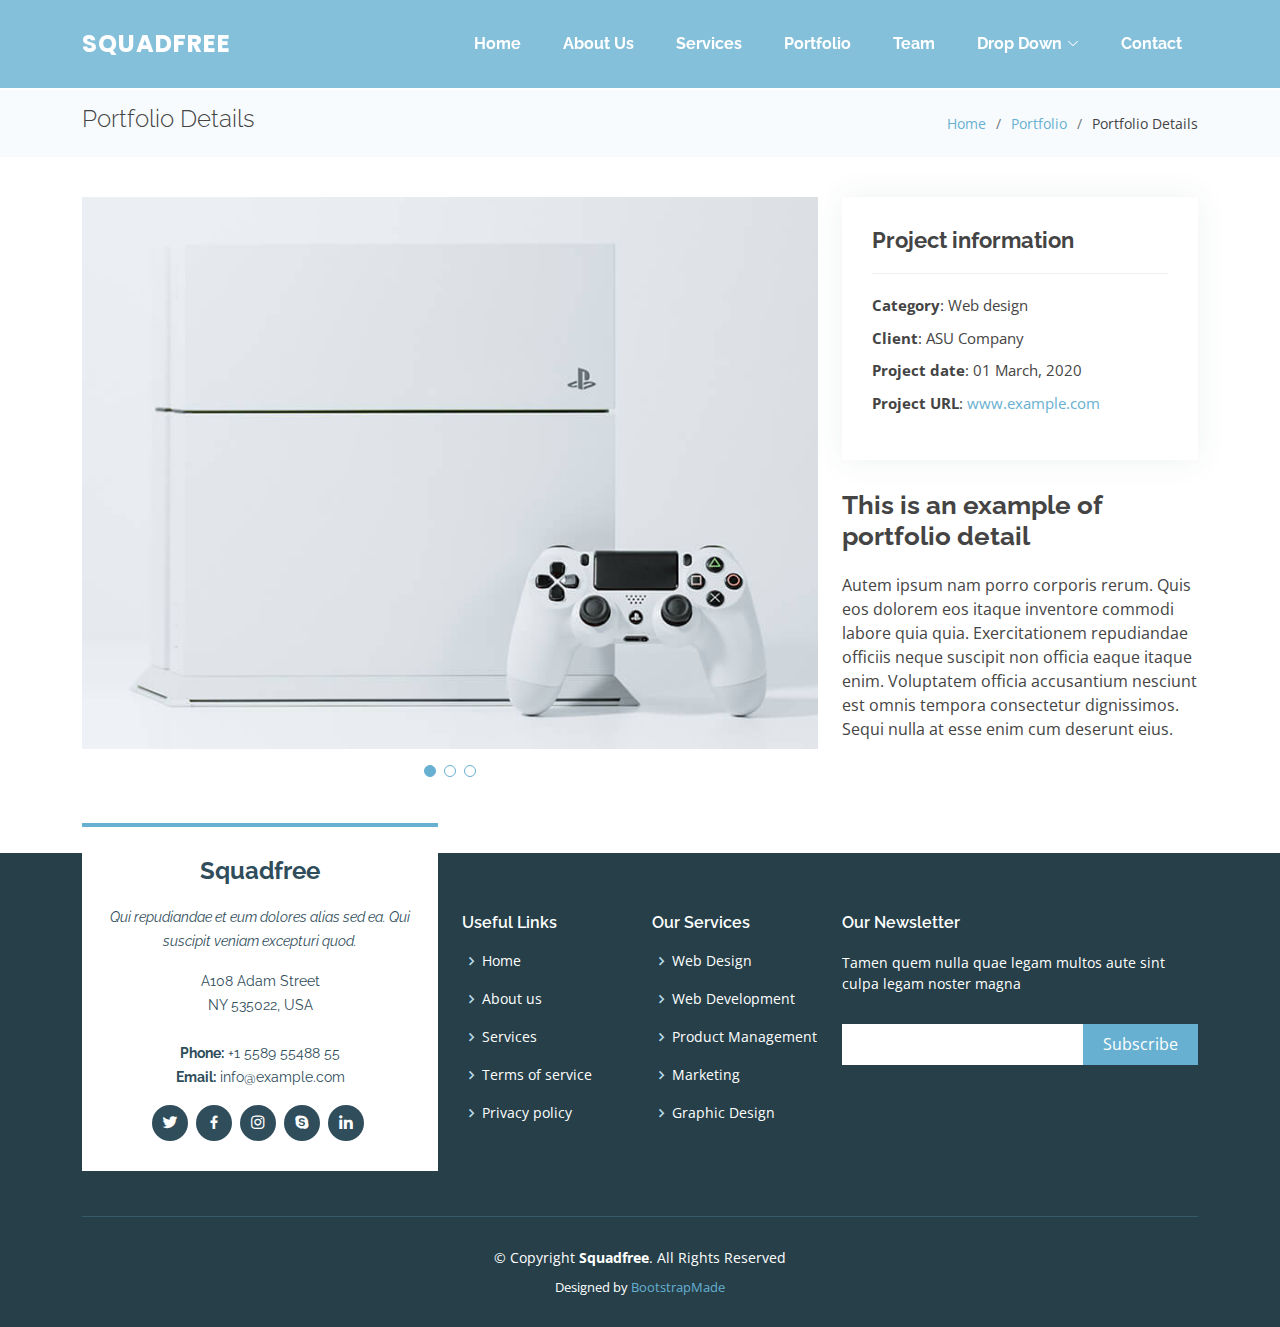
<file: Website/portfolio-details.html>
<!DOCTYPE html>
<html lang="en">

<head>
  <meta charset="utf-8">
  <meta content="width=device-width, initial-scale=1.0" name="viewport">

  <title>Portfolio Details - Squadfree Bootstrap Template</title>
  <meta content="" name="description">
  <meta content="" name="keywords">

  <!-- Favicons -->
  <link href="assets/img/favicon.png" rel="icon">
  <link href="assets/img/apple-touch-icon.png" rel="apple-touch-icon">

  <!-- Google Fonts -->
  <link href="https://fonts.googleapis.com/css?family=Open+Sans:300,300i,400,400i,600,600i,700,700i|Raleway:300,300i,400,400i,500,500i,600,600i,700,700i|Poppins:300,300i,400,400i,500,500i,600,600i,700,700i" rel="stylesheet">

  <!-- Vendor CSS Files -->
  <link href="assets/vendor/aos/aos.css" rel="stylesheet">
  <link href="assets/vendor/bootstrap/css/bootstrap.min.css" rel="stylesheet">
  <link href="assets/vendor/bootstrap-icons/bootstrap-icons.css" rel="stylesheet">
  <link href="assets/vendor/boxicons/css/boxicons.min.css" rel="stylesheet">
  <link href="assets/vendor/glightbox/css/glightbox.min.css" rel="stylesheet">
  <link href="assets/vendor/swiper/swiper-bundle.min.css" rel="stylesheet">

  <!-- Template Main CSS File -->
  <link href="assets/css/style.css" rel="stylesheet">

  <!-- =======================================================
  * Template Name: Squadfree - v4.1.0
  * Template URL: https://bootstrapmade.com/squadfree-free-bootstrap-template-creative/
  * Author: BootstrapMade.com
  * License: https://bootstrapmade.com/license/
  ======================================================== -->
</head>

<body>

  <!-- ======= Header ======= -->
  <header id="header" class="fixed-top ">
    <div class="container d-flex align-items-center justify-content-between">

      <div class="logo">
        <h1 class="text-light"><a href="index.html"><span>Squadfree</span></a></h1>
        <!-- Uncomment below if you prefer to use an image logo -->
        <!-- <a href="index.html"><img src="assets/img/logo.png" alt="" class="img-fluid"></a>-->
      </div>

      <nav id="navbar" class="navbar">
        <ul>
          <li><a class="nav-link scrollto " href="#hero">Home</a></li>
          <li><a class="nav-link scrollto" href="#about">About Us</a></li>
          <li><a class="nav-link scrollto" href="#services">Services</a></li>
          <li><a class="nav-link scrollto" href="#portfolio">Portfolio</a></li>
          <li><a class="nav-link scrollto" href="#team">Team</a></li>
          <li class="dropdown"><a href="#"><span>Drop Down</span> <i class="bi bi-chevron-down"></i></a>
            <ul>
              <li><a href="#">Drop Down 1</a></li>
              <li class="dropdown"><a href="#"><span>Deep Drop Down</span> <i class="bi bi-chevron-right"></i></a>
                <ul>
                  <li><a href="#">Deep Drop Down 1</a></li>
                  <li><a href="#">Deep Drop Down 2</a></li>
                  <li><a href="#">Deep Drop Down 3</a></li>
                  <li><a href="#">Deep Drop Down 4</a></li>
                  <li><a href="#">Deep Drop Down 5</a></li>
                </ul>
              </li>
              <li><a href="#">Drop Down 2</a></li>
              <li><a href="#">Drop Down 3</a></li>
              <li><a href="#">Drop Down 4</a></li>
            </ul>
          </li>
          <li><a class="nav-link scrollto" href="#contact">Contact</a></li>
        </ul>
        <i class="bi bi-list mobile-nav-toggle"></i>
      </nav><!-- .navbar -->

    </div>
  </header><!-- End Header -->

  <main id="main">

    <!-- ======= Breadcrumbs Section ======= -->
    <section class="breadcrumbs">
      <div class="container">

        <div class="d-flex justify-content-between align-items-center">
          <h2>Portfolio Details</h2>
          <ol>
            <li><a href="index.html">Home</a></li>
            <li><a href="portfolio.html">Portfolio</a></li>
            <li>Portfolio Details</li>
          </ol>
        </div>

      </div>
    </section><!-- Breadcrumbs Section -->

    <!-- ======= Portfolio Details Section ======= -->
    <section id="portfolio-details" class="portfolio-details">
      <div class="container">

        <div class="row gy-4">

          <div class="col-lg-8">
            <div class="portfolio-details-slider swiper-container">
              <div class="swiper-wrapper align-items-center">

                <div class="swiper-slide">
                  <img src="assets/img/portfolio/portfolio-1.jpg" alt="">
                </div>

                <div class="swiper-slide">
                  <img src="assets/img/portfolio/portfolio-2.jpg" alt="">
                </div>

                <div class="swiper-slide">
                  <img src="assets/img/portfolio/portfolio-3.jpg" alt="">
                </div>

              </div>
              <div class="swiper-pagination"></div>
            </div>
          </div>

          <div class="col-lg-4">
            <div class="portfolio-info">
              <h3>Project information</h3>
              <ul>
                <li><strong>Category</strong>: Web design</li>
                <li><strong>Client</strong>: ASU Company</li>
                <li><strong>Project date</strong>: 01 March, 2020</li>
                <li><strong>Project URL</strong>: <a href="#">www.example.com</a></li>
              </ul>
            </div>
            <div class="portfolio-description">
              <h2>This is an example of portfolio detail</h2>
              <p>
                Autem ipsum nam porro corporis rerum. Quis eos dolorem eos itaque inventore commodi labore quia quia. Exercitationem repudiandae officiis neque suscipit non officia eaque itaque enim. Voluptatem officia accusantium nesciunt est omnis tempora consectetur dignissimos. Sequi nulla at esse enim cum deserunt eius.
              </p>
            </div>
          </div>

        </div>

      </div>
    </section><!-- End Portfolio Details Section -->

  </main><!-- End #main -->

  <!-- ======= Footer ======= -->
  <footer id="footer">
    <div class="footer-top">
      <div class="container">
        <div class="row">

          <div class="col-lg-4 col-md-6">
            <div class="footer-info">
              <h3>Squadfree</h3>
              <p class="pb-3"><em>Qui repudiandae et eum dolores alias sed ea. Qui suscipit veniam excepturi quod.</em></p>
              <p>
                A108 Adam Street <br>
                NY 535022, USA<br><br>
                <strong>Phone:</strong> +1 5589 55488 55<br>
                <strong>Email:</strong> info@example.com<br>
              </p>
              <div class="social-links mt-3">
                <a href="#" class="twitter"><i class="bx bxl-twitter"></i></a>
                <a href="#" class="facebook"><i class="bx bxl-facebook"></i></a>
                <a href="#" class="instagram"><i class="bx bxl-instagram"></i></a>
                <a href="#" class="google-plus"><i class="bx bxl-skype"></i></a>
                <a href="#" class="linkedin"><i class="bx bxl-linkedin"></i></a>
              </div>
            </div>
          </div>

          <div class="col-lg-2 col-md-6 footer-links">
            <h4>Useful Links</h4>
            <ul>
              <li><i class="bx bx-chevron-right"></i> <a href="#">Home</a></li>
              <li><i class="bx bx-chevron-right"></i> <a href="#">About us</a></li>
              <li><i class="bx bx-chevron-right"></i> <a href="#">Services</a></li>
              <li><i class="bx bx-chevron-right"></i> <a href="#">Terms of service</a></li>
              <li><i class="bx bx-chevron-right"></i> <a href="#">Privacy policy</a></li>
            </ul>
          </div>

          <div class="col-lg-2 col-md-6 footer-links">
            <h4>Our Services</h4>
            <ul>
              <li><i class="bx bx-chevron-right"></i> <a href="#">Web Design</a></li>
              <li><i class="bx bx-chevron-right"></i> <a href="#">Web Development</a></li>
              <li><i class="bx bx-chevron-right"></i> <a href="#">Product Management</a></li>
              <li><i class="bx bx-chevron-right"></i> <a href="#">Marketing</a></li>
              <li><i class="bx bx-chevron-right"></i> <a href="#">Graphic Design</a></li>
            </ul>
          </div>

          <div class="col-lg-4 col-md-6 footer-newsletter">
            <h4>Our Newsletter</h4>
            <p>Tamen quem nulla quae legam multos aute sint culpa legam noster magna</p>
            <form action="" method="post">
              <input type="email" name="email"><input type="submit" value="Subscribe">
            </form>

          </div>

        </div>
      </div>
    </div>

    <div class="container">
      <div class="copyright">
        &copy; Copyright <strong><span>Squadfree</span></strong>. All Rights Reserved
      </div>
      <div class="credits">
        <!-- All the links in the footer should remain intact. -->
        <!-- You can delete the links only if you purchased the pro version. -->
        <!-- Licensing information: https://bootstrapmade.com/license/ -->
        <!-- Purchase the pro version with working PHP/AJAX contact form: https://bootstrapmade.com/squadfree-free-bootstrap-template-creative/ -->
        Designed by <a href="https://bootstrapmade.com/">BootstrapMade</a>
      </div>
    </div>
  </footer><!-- End Footer -->

  <a href="#" class="back-to-top d-flex align-items-center justify-content-center"><i class="bi bi-arrow-up-short"></i></a>

  <!-- Vendor JS Files -->
  <script src="assets/vendor/aos/aos.js"></script>
  <script src="assets/vendor/bootstrap/js/bootstrap.bundle.min.js"></script>
  <script src="assets/vendor/glightbox/js/glightbox.min.js"></script>
  <script src="assets/vendor/isotope-layout/isotope.pkgd.min.js"></script>
  <script src="assets/vendor/php-email-form/validate.js"></script>
  <script src="assets/vendor/purecounter/purecounter.js"></script>
  <script src="assets/vendor/swiper/swiper-bundle.min.js"></script>

  <!-- Template Main JS File -->
  <script src="assets/js/main.js"></script>

</body>

</html>
</file>
<file: Website/assets/css/style.css>
/**
* Template Name: Squadfree - v4.1.0
* Template URL: https://bootstrapmade.com/squadfree-free-bootstrap-template-creative/
* Author: BootstrapMade.com
* License: https://bootstrapmade.com/license/
*/

/*--------------------------------------------------------------
# General
--------------------------------------------------------------*/
body {
  font-family: "Open Sans", sans-serif;
  color: #444444;
}

a {
  text-decoration: none;
  color: #67b0d1;
}

a:hover {
  color: #8ec4dd;
  text-decoration: none;
}

h1, h2, h3, h4, h5, h6 {
  font-family: "Raleway", sans-serif;
}

#main {
  margin-top: 90px;
}

/*--------------------------------------------------------------
# Back to top button
--------------------------------------------------------------*/
.back-to-top {
  position: fixed;
  visibility: hidden;
  opacity: 0;
  right: 15px;
  bottom: 15px;
  z-index: 998;
  background: #67b0d1;
  width: 40px;
  height: 40px;
  border-radius: 50px;
  transition: all 0.4s;
}

.back-to-top i {
  font-size: 24px;
  color: #fff;
  line-height: 0;
}

.back-to-top:hover {
  background: #86c0da;
  color: #fff;
}

.back-to-top.active {
  visibility: visible;
  opacity: 1;
}

/*--------------------------------------------------------------
# Disable aos animation delay on mobile devices
--------------------------------------------------------------*/
@media screen and (max-width: 768px) {
  [data-aos-delay] {
    transition-delay: 0 !important;
  }
}

/*--------------------------------------------------------------
# Header
--------------------------------------------------------------*/
#header {
  transition: all 0.5s;
  z-index: 997;
  transition: all 0.5s;
  padding: 24px 0;
  background: rgba(103, 176, 209, 0.8);
}

#header.header-transparent {
  background: transparent;
}

#header.header-scrolled {
  background: rgba(55, 142, 181, 0.9);
  padding: 12px;
}

#header .logo h1 {
  font-size: 24px;
  margin: 0;
  line-height: 1;
  font-weight: 700;
  letter-spacing: 1px;
  font-family: "Poppins", sans-serif;
  text-transform: uppercase;
}

#header .logo h1 a, #header .logo h1 a:hover {
  color: #fff;
  text-decoration: none;
}

#header .logo img {
  padding: 0;
  margin: 0;
  max-height: 40px;
}

@media (max-width: 768px) {
  #header.header-scrolled {
    padding: 15px 0;
  }
}

/*--------------------------------------------------------------
# Navigation Menu
--------------------------------------------------------------*/
/**
* Desktop Navigation 
*/
.navbar {
  padding: 0;
}

.navbar ul {
  margin: 0;
  padding: 0;
  display: flex;
  list-style: none;
  align-items: center;
}

.navbar li {
  position: relative;
}

.navbar a {
  display: flex;
  align-items: center;
  justify-content: space-between;
  padding: 8px 16px;
  margin-left: 10px;
  font-family: "Raleway", sans-serif;
  font-size: 16px;
  font-weight: 700;
  color: #fff;
  white-space: nowrap;
  transition: 0.3s;
}

.navbar a i {
  font-size: 12px;
  line-height: 0;
  margin-left: 5px;
}

.navbar a:hover, .navbar .active, .navbar li:hover > a {
  background: rgba(255, 255, 255, 0.2);
}

.navbar .dropdown ul {
  display: block;
  position: absolute;
  left: 10px;
  top: calc(100% + 30px);
  margin: 0;
  padding: 10px 0;
  z-index: 99;
  opacity: 0;
  visibility: hidden;
  background: #fff;
  box-shadow: 0px 0px 30px rgba(127, 137, 161, 0.25);
  transition: 0.3s;
}

.navbar .dropdown ul li {
  min-width: 200px;
}

.navbar .dropdown ul a {
  padding: 10px 20px;
  font-size: 15px;
  text-transform: none;
  font-weight: 600;
  color: #2f4d5a;
}

.navbar .dropdown ul a i {
  font-size: 12px;
}

.navbar .dropdown ul a:hover, .navbar .dropdown ul .active:hover, .navbar .dropdown ul li:hover > a {
  color: #67b0d1;
}

.navbar .dropdown:hover > ul {
  opacity: 1;
  top: 100%;
  visibility: visible;
}

.navbar .dropdown .dropdown ul {
  top: 0;
  left: calc(100% - 30px);
  visibility: hidden;
}

.navbar .dropdown .dropdown:hover > ul {
  opacity: 1;
  top: 0;
  left: 100%;
  visibility: visible;
}

@media (max-width: 1366px) {
  .navbar .dropdown .dropdown ul {
    left: -90%;
  }
  .navbar .dropdown .dropdown:hover > ul {
    left: -100%;
  }
}

/**
* Mobile Navigation 
*/
.mobile-nav-toggle {
  color: #fff;
  font-size: 28px;
  cursor: pointer;
  display: none;
  line-height: 0;
  transition: 0.5s;
}

@media (max-width: 991px) {
  .mobile-nav-toggle {
    display: block;
  }
  .navbar ul {
    display: none;
  }
}

.navbar-mobile {
  position: fixed;
  overflow: hidden;
  top: 0;
  right: 0;
  left: 0;
  bottom: 0;
  background: rgba(43, 111, 142, 0.9);
  transition: 0.3s;
}

.navbar-mobile .mobile-nav-toggle {
  position: absolute;
  top: 15px;
  right: 15px;
}

.navbar-mobile ul {
  display: block;
  position: absolute;
  top: 55px;
  right: 15px;
  bottom: 15px;
  left: 15px;
  padding: 10px 0;
  background-color: #fff;
  overflow-y: auto;
  transition: 0.3s;
}

.navbar-mobile a {
  padding: 10px 20px;
  font-size: 15px;
  color: #2f4d5a;
}

.navbar-mobile a:hover, .navbar-mobile .active, .navbar-mobile li:hover > a {
  color: #67b0d1;
}

.navbar-mobile .getstarted {
  margin: 15px;
}

.navbar-mobile .dropdown ul {
  position: static;
  display: none;
  margin: 10px 20px;
  padding: 10px 0;
  z-index: 99;
  opacity: 1;
  visibility: visible;
  background: #fff;
  box-shadow: 0px 0px 30px rgba(127, 137, 161, 0.25);
}

.navbar-mobile .dropdown ul li {
  min-width: 200px;
}

.navbar-mobile .dropdown ul a {
  padding: 10px 20px;
}

.navbar-mobile .dropdown ul a i {
  font-size: 12px;
}

.navbar-mobile .dropdown ul a:hover, .navbar-mobile .dropdown ul .active:hover, .navbar-mobile .dropdown ul li:hover > a {
  color: #67b0d1;
}

.navbar-mobile .dropdown > .dropdown-active {
  display: block;
}

/*--------------------------------------------------------------
# Hero Section
--------------------------------------------------------------*/
#hero {
  width: 100%;
  height: 100vh;
  background: linear-gradient(rgba(55, 142, 181, 0.5), rgba(55, 142, 181, 0.2)), url("../img/hero-bg.jpg") top center;
  background-size: cover;
  position: relative;
  margin-bottom: -90px;
}

#hero .hero-container {
  position: absolute;
  bottom: 0;
  top: 0;
  left: 0;
  right: 0;
  display: flex;
  justify-content: center;
  align-items: center;
  flex-direction: column;
  text-align: center;
}

#hero h1 {
  margin: 0 0 10px 0;
  font-size: 64px;
  font-weight: 700;
  line-height: 56px;
  text-transform: uppercase;
  color: #fff;
  text-shadow: -1px 0 2px #2f4d5a;
}

#hero h2 {
  color: #fff;
  margin-bottom: 50px;
  font-size: 20px;
  text-transform: uppercase;
  font-weight: 700;
  text-shadow: -1px 0 2px #2f4d5a;
}

#hero .btn-get-started {
  font-size: 36px;
  display: inline-block;
  padding: 4px 0;
  border-radius: 50px;
  transition: 0.3s ease-in-out;
  margin: 10px;
  width: 64px;
  height: 64px;
  text-align: center;
  border: 2px solid #fff;
  color: #fff;
}

#hero .btn-get-started:hover {
  padding-top: 8px;
  background: rgba(255, 255, 255, 0.15);
}

@media (min-width: 1024px) {
  #hero {
    background-attachment: fixed;
  }
}

@media (max-width: 768px) {
  #hero h1 {
    font-size: 28px;
    line-height: 36px;
  }
  #hero h2 {
    font-size: 18px;
    line-height: 24px;
    margin-bottom: 30px;
  }
}

/*--------------------------------------------------------------
# Sections General
--------------------------------------------------------------*/
section {
  padding: 60px 0;
  overflow: hidden;
}

.section-bg {
  background-color: #f4f9fc;
}

.section-title {
  text-align: center;
  padding-bottom: 30px;
}

.section-title h2 {
  font-size: 32px;
  font-weight: bold;
  position: relative;
  margin-bottom: 30px;
  color: #2f4d5a;
  z-index: 2;
}

.section-title h2::after {
  content: "";
  position: absolute;
  left: 50%;
  top: 50%;
  transform: translate(-50%, -50%);
  width: 122px;
  height: 66px;
  background: url(../img/section-title-bg.png) no-repeat;
  z-index: -1;
}

.section-title p {
  margin-bottom: 0;
}

/*--------------------------------------------------------------
# Breadcrumbs
--------------------------------------------------------------*/
.breadcrumbs {
  padding: 15px 0;
  background-color: #f8fbfd;
  min-height: 40px;
}

.breadcrumbs h2 {
  font-size: 24px;
  font-weight: 300;
}

.breadcrumbs ol {
  display: flex;
  flex-wrap: wrap;
  list-style: none;
  padding: 0;
  margin: 0;
  font-size: 14px;
}

.breadcrumbs ol li + li {
  padding-left: 10px;
}

.breadcrumbs ol li + li::before {
  display: inline-block;
  padding-right: 10px;
  color: #6c757d;
  content: "/";
}

@media (max-width: 768px) {
  .breadcrumbs .d-flex {
    display: block !important;
  }
  .breadcrumbs ol {
    display: block;
  }
  .breadcrumbs ol li {
    display: inline-block;
  }
}

/*--------------------------------------------------------------
# About
--------------------------------------------------------------*/
.about {
  background: url("../img/about-bg.jpg") center center no-repeat;
  background-size: cover;
  padding: 60px 0;
  position: relative;
}

.about::before {
  content: '';
  position: absolute;
  left: 0;
  right: 0;
  top: 0;
  bottom: 0;
  background: rgba(255, 255, 255, 0.75);
  z-index: 9;
}

.about .container {
  position: relative;
  z-index: 10;
}

.about .content {
  padding: 30px 30px 30px 0;
}

.about .content h3 {
  font-weight: 700;
  font-size: 34px;
  color: #2f4d5a;
  margin-bottom: 30px;
}

.about .content p {
  margin-bottom: 30px;
}

.about .content .about-btn {
  display: inline-block;
  background: #67b0d1;
  padding: 6px 44px 8px 30px;
  color: #fff;
  border-radius: 50px;
  transition: 0.3s;
  position: relative;
}

.about .content .about-btn i {
  font-size: 18px;
  position: absolute;
  right: 18px;
  top: 9px;
}

.about .content .about-btn:hover {
  background: #7bbad7;
}

.about .icon-boxes .icon-box {
  margin-top: 30px;
}

.about .icon-boxes .icon-box i {
  font-size: 40px;
  color: #67b0d1;
  margin-bottom: 10px;
}

.about .icon-boxes .icon-box h4 {
  font-size: 20px;
  font-weight: 700;
  margin: 0 0 10px 0;
}

.about .icon-boxes .icon-box p {
  font-size: 15px;
  color: #848484;
}

@media (max-width: 1200px) {
  .about .content {
    padding-right: 0;
  }
}

@media (max-width: 768px) {
  .about {
    text-align: center;
  }
}

/*--------------------------------------------------------------
# Services
--------------------------------------------------------------*/
.services .icon-box {
  padding: 30px;
  position: relative;
  overflow: hidden;
  background: #fff;
  box-shadow: 0 0 29px 0 rgba(68, 88, 144, 0.12);
  transition: all 0.3s ease-in-out;
  border-radius: 8px;
  z-index: 1;
}

.services .icon-box::before {
  content: '';
  position: absolute;
  background: white;
  right: 0;
  left: 0;
  bottom: 0;
  top: 100%;
  transition: all 0.3s;
  z-index: -1;
}

.services .icon-box:hover::before {
  background: #67b0d1;
  top: 0;
  border-radius: 0px;
}

.services .icon {
  margin-bottom: 15px;
}

.services .icon i {
  font-size: 48px;
  line-height: 1;
  color: #67b0d1;
  transition: all 0.3s ease-in-out;
}

.services .title {
  font-weight: 700;
  margin-bottom: 15px;
  font-size: 18px;
}

.services .title a {
  color: #111;
}

.services .description {
  font-size: 15px;
  line-height: 28px;
  margin-bottom: 0;
}

.services .icon-box:hover .title a, .services .icon-box:hover .description {
  color: #fff;
}

.services .icon-box:hover .icon i {
  color: #fff;
}

/*--------------------------------------------------------------
# Counts
--------------------------------------------------------------*/
.counts {
  padding-bottom: 30px;
}

.counts .count-box {
  padding: 30px;
  width: 100%;
}

.counts .count-box i {
  display: block;
  font-size: 44px;
  color: #67b0d1;
  float: left;
  line-height: 0;
}

.counts .count-box span {
  font-size: 48px;
  line-height: 40px;
  display: block;
  font-weight: 700;
  color: #2f4d5a;
  margin-left: 60px;
}

.counts .count-box p {
  padding: 15px 0 0 0;
  margin: 0 0 0 60px;
  font-family: "Raleway", sans-serif;
  font-size: 14px;
  color: #49788c;
}

.counts .count-box a {
  font-weight: 600;
  display: block;
  margin-top: 20px;
  color: #49788c;
  font-size: 15px;
  font-family: "Poppins", sans-serif;
  transition: ease-in-out 0.3s;
}

.counts .count-box a:hover {
  color: #6e9fb4;
}

/*--------------------------------------------------------------
# Cta
--------------------------------------------------------------*/
.cta {
  background: linear-gradient(rgba(103, 176, 209, 0.8), rgba(103, 176, 209, 0.8)), url("../img/cta-bg.jpg") fixed center center;
  background-size: cover;
  padding: 60px 0;
}

.cta h3 {
  color: #fff;
  font-size: 28px;
  font-weight: 700;
}

.cta p {
  color: #fff;
}

.cta .cta-btn {
  font-family: "Raleway", sans-serif;
  text-transform: uppercase;
  font-weight: 500;
  font-size: 16px;
  letter-spacing: 1px;
  display: inline-block;
  padding: 8px 28px;
  border-radius: 25px;
  transition: 0.5s;
  margin-top: 10px;
  border: 2px solid rgba(255, 255, 255, 0.5);
  color: #fff;
}

.cta .cta-btn:hover {
  border-color: #fff;
}

/*--------------------------------------------------------------
# Portfolio
--------------------------------------------------------------*/
.portfolio .portfolio-item {
  margin-bottom: 30px;
}

.portfolio #portfolio-flters {
  padding: 0;
  margin: 0 auto 35px auto;
  list-style: none;
  text-align: center;
  background: #ecf5f9;
  border-radius: 50px;
  padding: 2px 15px;
}

.portfolio #portfolio-flters li {
  cursor: pointer;
  display: inline-block;
  padding: 10px 15px 8px 15px;
  font-size: 14px;
  font-weight: 600;
  line-height: 1;
  text-transform: uppercase;
  color: #2f4d5a;
  margin-bottom: 5px;
  transition: all 0.3s ease-in-out;
}

.portfolio #portfolio-flters li:hover, .portfolio #portfolio-flters li.filter-active {
  color: #67b0d1;
}

.portfolio #portfolio-flters li:last-child {
  margin-right: 0;
}

.portfolio .portfolio-wrap {
  transition: 0.3s;
  position: relative;
  overflow: hidden;
  z-index: 1;
}

.portfolio .portfolio-wrap::before {
  content: "";
  background: rgba(255, 255, 255, 0.5);
  position: absolute;
  left: 0;
  right: 0;
  top: 0;
  bottom: 0;
  transition: all ease-in-out 0.3s;
  z-index: 2;
  opacity: 0;
}

.portfolio .portfolio-wrap .portfolio-links {
  opacity: 1;
  left: 0;
  right: 0;
  bottom: -60px;
  z-index: 3;
  position: absolute;
  transition: all ease-in-out 0.3s;
  display: flex;
  justify-content: center;
}

.portfolio .portfolio-wrap .portfolio-links a {
  color: #fff;
  font-size: 28px;
  text-align: center;
  background: rgba(103, 176, 209, 0.75);
  transition: 0.3s;
  width: 50%;
}

.portfolio .portfolio-wrap .portfolio-links a:hover {
  background: rgba(103, 176, 209, 0.95);
}

.portfolio .portfolio-wrap .portfolio-links a + a {
  border-left: 1px solid #8ec4dd;
}

.portfolio .portfolio-wrap:hover::before {
  top: 0;
  left: 0;
  right: 0;
  bottom: 0;
  opacity: 1;
}

.portfolio .portfolio-wrap:hover .portfolio-links {
  opacity: 1;
  bottom: 0;
}

/*--------------------------------------------------------------
# Portfolio Details
--------------------------------------------------------------*/
.portfolio-details {
  padding-top: 40px;
}

.portfolio-details .portfolio-details-slider img {
  width: 100%;
}

.portfolio-details .portfolio-details-slider .swiper-pagination {
  margin-top: 20px;
  position: relative;
}

.portfolio-details .portfolio-details-slider .swiper-pagination .swiper-pagination-bullet {
  width: 12px;
  height: 12px;
  background-color: #fff;
  opacity: 1;
  border: 1px solid #67b0d1;
}

.portfolio-details .portfolio-details-slider .swiper-pagination .swiper-pagination-bullet-active {
  background-color: #67b0d1;
}

.portfolio-details .portfolio-info {
  padding: 30px;
  box-shadow: 0px 0 30px rgba(47, 77, 90, 0.08);
}

.portfolio-details .portfolio-info h3 {
  font-size: 22px;
  font-weight: 700;
  margin-bottom: 20px;
  padding-bottom: 20px;
  border-bottom: 1px solid #eee;
}

.portfolio-details .portfolio-info ul {
  list-style: none;
  padding: 0;
  font-size: 15px;
}

.portfolio-details .portfolio-info ul li + li {
  margin-top: 10px;
}

.portfolio-details .portfolio-description {
  padding-top: 30px;
}

.portfolio-details .portfolio-description h2 {
  font-size: 26px;
  font-weight: 700;
  margin-bottom: 20px;
}

.portfolio-details .portfolio-description p {
  padding: 0;
}

/*--------------------------------------------------------------
# Testimonials
--------------------------------------------------------------*/
.testimonials .testimonial-item {
  box-sizing: content-box;
  text-align: center;
  min-height: 320px;
}

.testimonials .testimonial-item .testimonial-img {
  width: 90px;
  border-radius: 50%;
  margin: 0 auto;
}

.testimonials .testimonial-item h3 {
  font-size: 18px;
  font-weight: bold;
  margin: 10px 0 5px 0;
  color: #111;
}

.testimonials .testimonial-item h4 {
  font-size: 14px;
  color: #999;
  margin: 0;
}

.testimonials .testimonial-item .quote-icon-left, .testimonials .testimonial-item .quote-icon-right {
  color: #d5e9f2;
  font-size: 26px;
}

.testimonials .testimonial-item .quote-icon-left {
  display: inline-block;
  left: -5px;
  position: relative;
}

.testimonials .testimonial-item .quote-icon-right {
  display: inline-block;
  right: -5px;
  position: relative;
  top: 10px;
}

.testimonials .testimonial-item p {
  font-style: italic;
  margin: 0 15px 15px 15px;
  padding: 20px;
  background: #fff;
  position: relative;
  margin-bottom: 35px;
  border-radius: 6px;
  box-shadow: 0px 2px 15px rgba(0, 0, 0, 0.1);
}

.testimonials .testimonial-item p::after {
  content: "";
  width: 0;
  height: 0;
  border-top: 20px solid #fff;
  border-right: 20px solid transparent;
  border-left: 20px solid transparent;
  position: absolute;
  bottom: -20px;
  left: calc(50% - 20px);
}

.testimonials .swiper-pagination {
  margin-top: 20px;
  position: relative;
}

.testimonials .swiper-pagination .swiper-pagination-bullet {
  width: 12px;
  height: 12px;
  background-color: #fff;
  opacity: 1;
  border: 1px solid #67b0d1;
}

.testimonials .swiper-pagination .swiper-pagination-bullet-active {
  background-color: #67b0d1;
}

/*--------------------------------------------------------------
# Team
--------------------------------------------------------------*/
.team .member {
  text-align: center;
  margin-bottom: 80px;
  position: relative;
}

.team .member .pic {
  overflow: hidden;
}

.team .member .member-info {
  position: absolute;
  top: 85%;
  left: 20px;
  right: 20px;
  background: #fff;
  padding: 20px 0;
  color: #2f4d5a;
  box-shadow: 0px 2px 15px rgba(0, 0, 0, 0.1);
  max-height: 95px;
  overflow: hidden;
  transition: max-height 0.5s ease-in-out;
}

.team .member:hover .member-info {
  max-height: 300px;
}

.team .member h4 {
  font-weight: 700;
  margin-bottom: 10px;
  font-size: 16px;
  color: #2f4d5a;
  position: relative;
  padding-bottom: 10px;
}

.team .member h4::after {
  content: '';
  position: absolute;
  display: block;
  width: 50px;
  height: 1px;
  background: #b1cbd7;
  bottom: 0;
  left: calc(50% - 25px);
}

.team .member span {
  font-style: italic;
  display: block;
  font-size: 13px;
}

.team .member .social {
  margin-top: 15px;
}

.team .member .social a {
  transition: color 0.3s;
  color: #52869d;
}

.team .member .social a:hover {
  color: #67b0d1;
}

.team .member .social i {
  font-size: 16px;
  margin: 0 2px;
}

@media (max-width: 992px) {
  .team .member {
    margin-bottom: 110px;
  }
}

/*--------------------------------------------------------------
# Contact
--------------------------------------------------------------*/
.contact {
  padding-bottom: 80px;
}

/*--the round image -*/
.contact .round_icon{
  width: 150px;
  height: 150px;
  display: flex;
  border-radius: 50%;
  align-items: center;
  justify-content: center;
  overflow: hidden;
  text-align: center;
}

.contact .info-box {
  color: #444444;
  background: #fff;
  text-align: center;
  box-shadow: 0 0 30px rgba(214, 215, 216, 0.6);
  padding: 20px 0 30px 0;
}

.contact .info-box i {
  font-size: 32px;
  color: #67b0d1;
  border-radius: 50%;
  padding: 8px;
  border: 2px dotted #f0f7fa;
}

.contact .info-box h3 {
  font-size: 20px;
  color: #777777;
  font-weight: 700;
  margin: 10px 0;
}

.contact .info-box p {
  padding: 0;
  line-height: 24px;
  font-size: 14px;
  margin-bottom: 0;
}

.contact .php-email-form {
  box-shadow: 0 0 30px rgba(214, 215, 216, 0.6);
  padding: 30px;
  background: #fff;
}

.contact .php-email-form .error-message {
  display: none;
  color: #fff;
  background: #ed3c0d;
  text-align: left;
  padding: 15px;
  font-weight: 600;
}

.contact .php-email-form .error-message br + br {
  margin-top: 25px;
}

.contact .php-email-form .sent-message {
  display: none;
  color: #fff;
  background: #18d26e;
  text-align: center;
  padding: 15px;
  font-weight: 600;
}

.contact .php-email-form .loading {
  display: none;
  background: #fff;
  text-align: center;
  padding: 15px;
}

.contact .php-email-form .loading:before {
  content: "";
  display: inline-block;
  border-radius: 50%;
  width: 24px;
  height: 24px;
  margin: 0 10px -6px 0;
  border: 3px solid #18d26e;
  border-top-color: #eee;
  -webkit-animation: animate-loading 1s linear infinite;
  animation: animate-loading 1s linear infinite;
}

.contact .php-email-form input, .contact .php-email-form textarea {
  border-radius: 0;
  box-shadow: none;
  font-size: 14px;
}

.contact .php-email-form input::focus, .contact .php-email-form textarea::focus {
  background-color: #67b0d1;
}

.contact .php-email-form input {
  padding: 10px 15px;
}

.contact .php-email-form textarea {
  padding: 12px 15px;
}

.contact .php-email-form button[type="submit"] {
  background: #67b0d1;
  border: 0;
  padding: 10px 24px;
  color: #fff;
  transition: 0.4s;
}

.contact .php-email-form button[type="submit"]:hover {
  background: #8ec4dd;
}

@-webkit-keyframes animate-loading {
  0% {
    transform: rotate(0deg);
  }
  100% {
    transform: rotate(360deg);
  }
}

@keyframes animate-loading {
  0% {
    transform: rotate(0deg);
  }
  100% {
    transform: rotate(360deg);
  }
}

/*--------------------------------------------------------------
# Footer
--------------------------------------------------------------*/
#footer {
  background: #263f49;
  padding: 0 0 30px 0;
  color: #fff;
  font-size: 14px;
}

#footer .footer-top {
  padding: 60px 0 30px 0;
}

#footer .footer-top .footer-info {
  margin-top: -90px;
  margin-bottom: 15px;
  background: white;
  color: #2f4d5a;
  border-top: 4px solid #67b0d1;
  text-align: center;
  padding: 30px 20px;
}

#footer .footer-top .footer-info h3 {
  font-size: 24px;
  margin: 0 0 20px 0;
  padding: 2px 0 2px 0;
  line-height: 1;
  font-weight: 700;
}

#footer .footer-top .footer-info p {
  font-size: 14px;
  line-height: 24px;
  margin-bottom: 0;
  font-family: "Raleway", sans-serif;
}

#footer .footer-top .social-links a {
  font-size: 18px;
  display: inline-block;
  background: #2f4d5a;
  color: #fff;
  line-height: 1;
  padding: 8px 0;
  margin-right: 4px;
  border-radius: 50%;
  text-align: center;
  width: 36px;
  height: 36px;
  transition: 0.3s;
}

#footer .footer-top .social-links a:hover {
  background: #67b0d1;
  color: #fff;
  text-decoration: none;
}

#footer .footer-top h4 {
  font-size: 16px;
  font-weight: 600;
  color: #fff;
  position: relative;
  padding-bottom: 12px;
}

#footer .footer-top .footer-links {
  margin-bottom: 30px;
}

#footer .footer-top .footer-links ul {
  list-style: none;
  padding: 0;
  margin: 0;
}

#footer .footer-top .footer-links ul i {
  padding-right: 2px;
  color: #b5d9e9;
  font-size: 18px;
  line-height: 1;
}

#footer .footer-top .footer-links ul li {
  padding: 10px 0;
  display: flex;
  align-items: center;
}

#footer .footer-top .footer-links ul li:first-child {
  padding-top: 0;
}

#footer .footer-top .footer-links ul a {
  color: #fff;
  transition: 0.3s;
  display: inline-block;
  line-height: 1;
}

#footer .footer-top .footer-links ul a:hover {
  color: #a2cfe3;
}

#footer .footer-top .footer-newsletter form {
  margin-top: 30px;
  background: #fff;
  padding: 6px 10px;
  position: relative;
  border-radius: 4;
}

#footer .footer-top .footer-newsletter form input[type="email"] {
  border: 0;
  padding: 4px;
  width: calc(100% - 110px);
}

#footer .footer-top .footer-newsletter form input[type="submit"] {
  position: absolute;
  top: 0;
  right: 0;
  bottom: 0;
  border: 0;
  background: none;
  font-size: 16px;
  padding: 0 20px;
  background: #67b0d1;
  color: #fff;
  transition: 0.3s;
  border-radius: 4;
}

#footer .footer-top .footer-newsletter form input[type="submit"]:hover {
  background: #409cc5;
}

#footer .copyright {
  border-top: 1px solid #385b6b;
  text-align: center;
  padding-top: 30px;
}

#footer .credits {
  padding-top: 10px;
  text-align: center;
  font-size: 13px;
  color: #fff;
}

@media (max-width: 575px) {
  #footer .footer-top .footer-info {
    margin: -20px 0 30px 0;
  }
}
</file>
